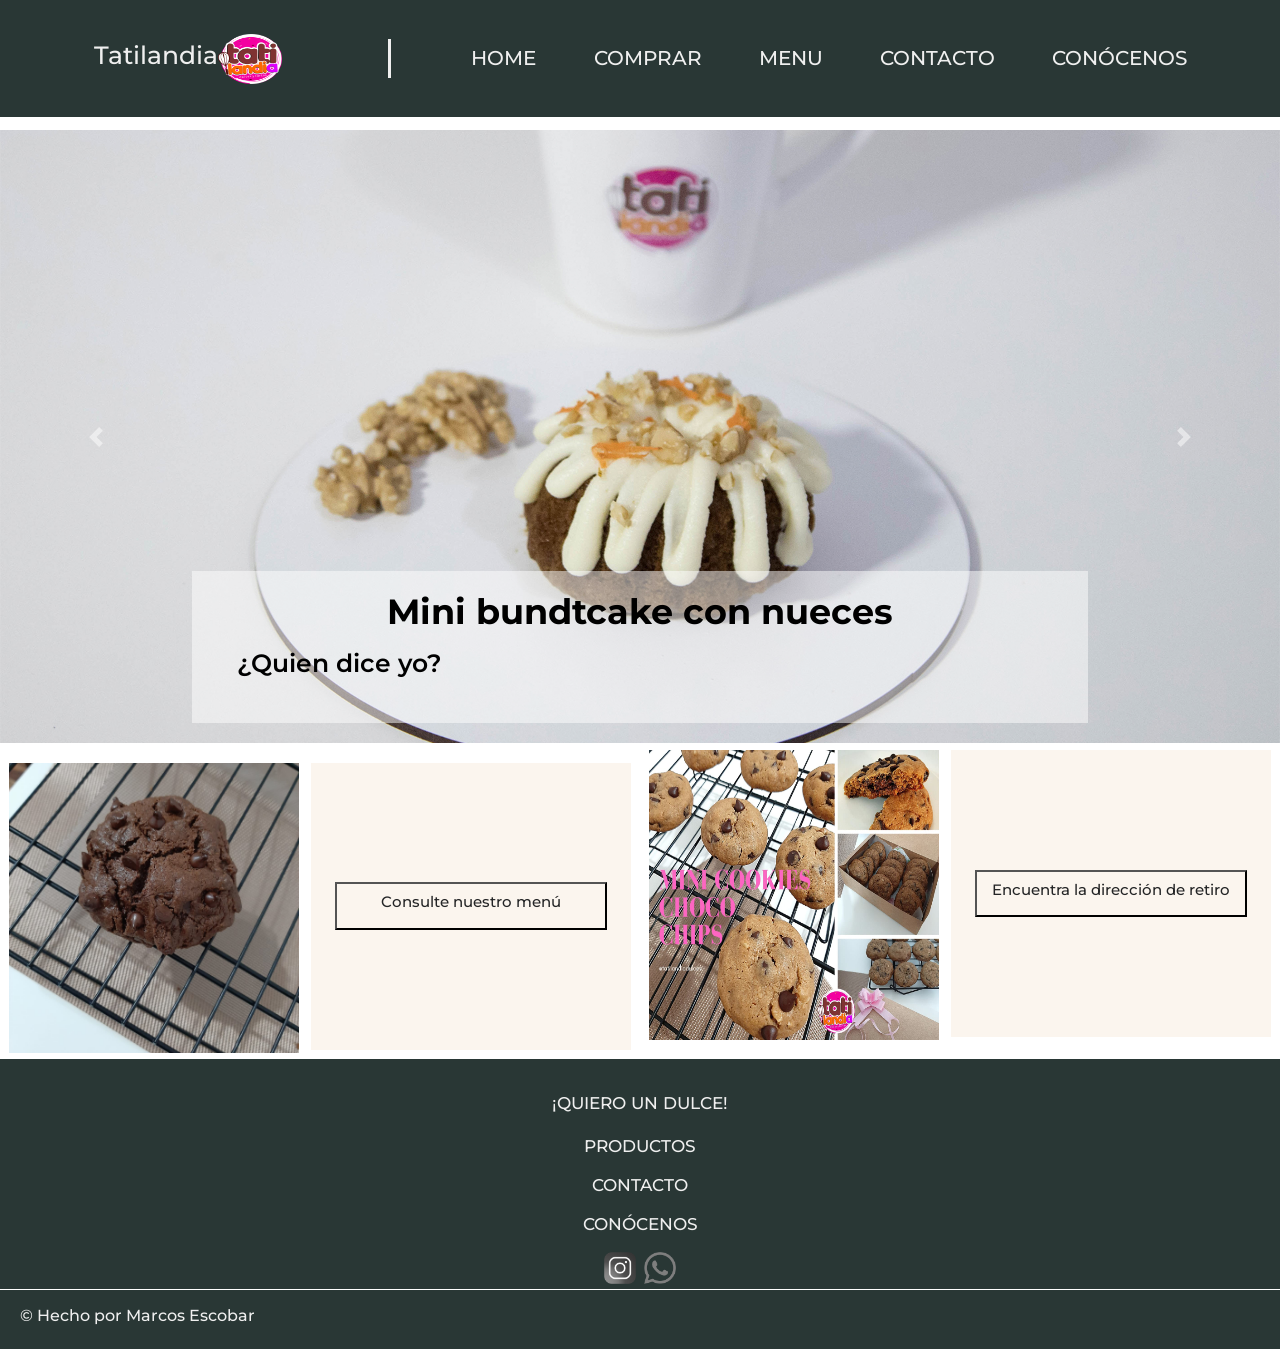
<file: index.html>
<!DOCTYPE html>
<html lang="en">
<head>
    <meta charset="UTF-8">
    <meta http-equiv="X-UA-Compatible" content="IE=edge">
    <meta name="viewport" content="width=device-width, initial-scale=1.0">
    <link rel="stylesheet" href="css/style.css">
    <title>Tatilandia</title>
    <!DOCTYPE html>
    <html lang="en">
    <head>
        <meta charset="UTF-8">
        <meta name="description" content="Nos encargamos de complacer paladares con postres exquisitos">
        <meta name="keywords" content="dulces, postres, tortas, brownies, reposteria, galletas">
        <meta http-equiv="X-UA-Compatible" content="IE=edge">
        <meta name="viewport" content="width=device-width, initial-scale=1.0">
        <title>Tatilandia</title>
        <link rel="stylesheet" href="https://cdn.jsdelivr.net/npm/bootstrap@4.6.0/dist/css/bootstrap.min.css" integrity="sha384-B0vP5xmATw1+K9KRQjQERJvTumQW0nPEzvF6L/Z6nronJ3oUOFUFpCjEUQouq2+l" crossorigin="anonymous">
        <link rel="stylesheet" href="css/style.css">
        <link rel="preconnect" href="https://fonts.googleapis.com">
        <link rel="preconnect" href="https://fonts.gstatic.com" crossorigin>
        <link href="https://fonts.googleapis.com/css2?family=Montserrat:wght@100;200;300;400;500;600;700;800&display=swap" rel="stylesheet">
    </head>
    <body>
        <div class="gridContainer">
    
                <header class="head">
                    <ul class="head__lista">
                        <li><a href="#"><h2>Home</h2></a></li>
                        <li><a href="views/Comprar.html"><h2>Comprar</h2></a></li>
                        <li><a href="views/Menu.html"><h2>Menu</h2></a></li>
                        <li><a href="views/Contacto.html"><h2>Contacto</h2></a></li>
                        <li><a href="views/Conocenos.html"><h2>Conócenos</h2></a></li>
                    </ul>
                    <div class="head__titulo">
                        <a href=""><h1>Tatilandia</h1></a>
                        <img src="assets/img/2 - Logo Tatilandia PNG.png" alt="Logo Tatilandia">
                    </div>            
                </header>
            
                <div class="secTop">     
                    <div id="carouselExampleControls" class="carousel slide" data-ride="carousel">
                        <div class="carousel-inner">
    
                          <div class="carousel-item active">
                            <img class="d-block w-100 carrousel-img" src="assets/img/Mini bundtcake nuez horizontal.jpg" alt="Carrot cake">
                            <div class="carousel-caption d-none d-md-block">
                                <h5>Mini bundtcake con nueces</h5>
                                <p>¿Quien dice yo?</p>
                            </div>
                          </div>
    
                          <div class="carousel-item">
                            <img class="d-block w-100" src="assets/img/Brownie con oreo horizontal.jpg" alt="Galleta chocolate">
                            <div class="carousel-caption d-none d-md-block">
                                <h5>Nuevo Brownie con Oreo</h5>
                            </div>
                          </div>
                          
                          <div class="carousel-item">
                            <img class="d-block w-100" src="assets/img/galleta almendra horizontal.jpg" alt="Minis">
                            <div class="carousel-caption d-none d-md-block">
                                <h5>Galleta con pasas y almendras</h5>
                                <p>Esta delicia a un click de distancia</p>
                            </div>
                          </div>
    
                        </div>
                        <a class="carousel-control-prev" href="#carouselExampleControls" role="button" data-slide="prev">
                          <span class="carousel-control-prev-icon" aria-hidden="true"></span>
                          <span class="sr-only">Previous</span>
                        </a>
                        <a class="carousel-control-next" href="#carouselExampleControls" role="button" data-slide="next">
                          <span class="carousel-control-next-icon" aria-hidden="true"></span>
                          <span class="sr-only">Next</span>
                        </a>
                    </div>
                </div>
                <div class="sCenter sCenter--top sCenter--margin-top">
                    <img src="assets/img/Cookie chocolate sola.jpeg" class="sCenter__imagen" alt="">
                    <a href="Views/Productos.html" class="sCenter__enlace">
                        <button class="sCenter__button">
                            <h3 class="sCenter__h3">Consulte nuestro menú</h3>
                        </button>
                    </a>
                </div>
                <div class="sCenter sCenter--bot sCenter--margin-bot">
                    <img src="assets/img/Mini cookies choco chips.jpeg" class="sCenter__imagen" alt="">
                    <a href="Views/Contacto.html" class="sCenter__enlace">
                        <button class="sCenter__button">
                            <h3 class="sCenter__h3">Encuentra la dirección de retiro</h3>
                        </button>
                    </a>   
                </div>  
            
                <div class="fooTop">
                    <ul class="fooTop__lista">
                        <l1><a href="Views/Comprar.html"><h2>¡Quiero un dulce!</h2></a></l1>
                        <l1><a href="Views/Productos.html"><h2>Productos</h2></a></l1>
                        <li><a href="Views/Contacto.html"><h2>Contacto</h2></a></li>
                        <li><a href="Views/Conocenos.html"><h2>Conócenos</h2></a></li>
                    </ul>
                    <div class="fooTop__topImg">
                        <a href="https://www.instagram.com/tatilandiadulces/" target="blank"><img src="assets/img/Logo instagram.png" alt=""></a>
                        <a href=""><img src="assets/img/whatsapp-2.png" alt=""></a>
                    </div>
                </div>
                <div class="fooBot">
                    <h4 class="fooBot__derechos">© Hecho por Marcos Escobar</h4>
                </div>
        </div>
        <!----------------------------------------- Bootstrap ------------------------------------------->
        <script src="https://code.jquery.com/jquery-3.5.1.slim.min.js" integrity="sha384-DfXdz2htPH0lsSSs5nCTpuj/zy4C+OGpamoFVy38MVBnE+IbbVYUew+OrCXaRkfj" crossorigin="anonymous"></script>
        <script src="https://cdn.jsdelivr.net/npm/bootstrap@4.6.0/dist/js/bootstrap.bundle.min.js" integrity="sha384-Piv4xVNRyMGpqkS2by6br4gNJ7DXjqk09RmUpJ8jgGtD7zP9yug3goQfGII0yAns" crossorigin="anonymous"></script>
    </body>
    </html>
</file>
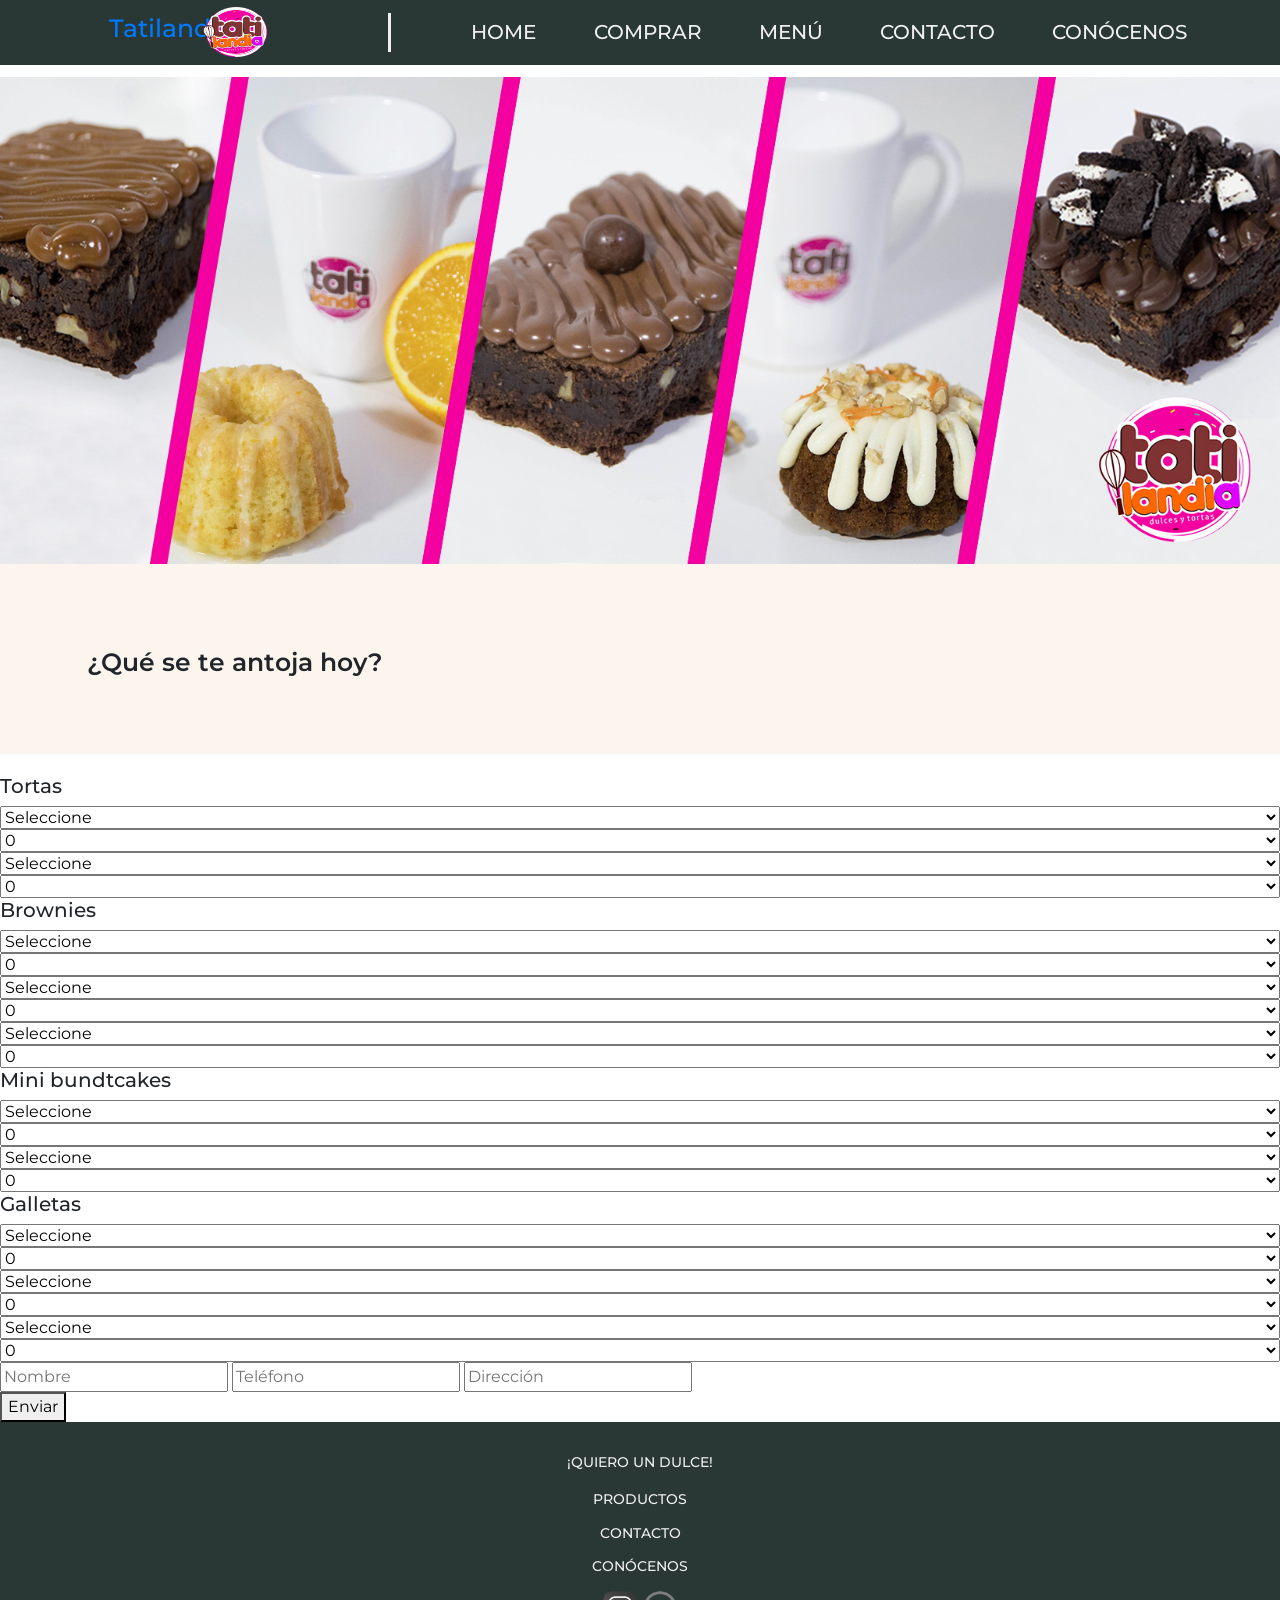
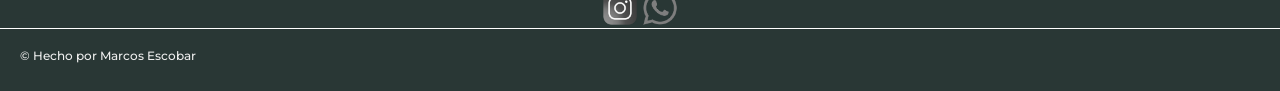
<file: views/Comprar.html>
<!DOCTYPE html>
<html lang="en">
    <head>
        <meta charset="UTF-8">
        <meta name="descrption" content="Aqui podrás comprar cualquier dulce de Tatilandia">
        <meta name="keywords" content="dulces, postres, comprar, brownies, tortas, barato, economico">
        <meta http-equiv="X-UA-Compatible" content="IE=edge">
        <meta name="viewport" content="width=device-width, initial-scale=1.0">
        <link rel="stylesheet" href="https://cdn.jsdelivr.net/npm/bootstrap@4.6.0/dist/css/bootstrap.min.css" integrity="sha384-B0vP5xmATw1+K9KRQjQERJvTumQW0nPEzvF6L/Z6nronJ3oUOFUFpCjEUQouq2+l" crossorigin="anonymous">
        <link rel="stylesheet" href="../css/style.css">
        <!-- Fuente Monserrat -->
        <link rel="preconnect" href="https://fonts.googleapis.com">
        <link rel="preconnect" href="https://fonts.gstatic.com" crossorigin>
        <link href="https://fonts.googleapis.com/css2?family=Montserrat:wght@100;200;300;400;500;600;700;800&display=swap" rel="stylesheet">
        <!-- Fuente Monserrat -->
        <title>Comprar</title>
    </head>
    <body>
        <div class="gridCom">
            <header class="head">
                <ul class="head__lista">
                    <li><a href="../index.html"><h2>Home</h2></a></li>
                    <li><a href="#"><h2>Comprar</h2></a></li>
                    <li><a href="Menu.html"><h2>Menú</h2></a></li>
                    <li><a href="Contacto.html"><h2>Contacto</h2></a></li>
                    <li><a href="Conocenos.html"><h2>Conócenos</h2></a></li>
                </ul>
                <div class="head__titulo">
                    <h1><a href="../index.html">Tatilandia</a></h1>
                    <img src="../assets/img/2 - Logo Tatilandia PNG.png" class="logo" alt="Logo Tatilandia">
                </div>             
            </header>
            <div class="img">
                <img src="../assets/img/Banner.jpg" alt="">
                <div>
                    <h5>¿Qué se te antoja hoy?</h5>
                </div>
            </div>
            <!------------------- Tortas -------------------------->
            <fieldset class="form1">
                <h4 class="fontsize-2">Tortas</h4>
                <div class="forms">
                    <div class="d-flex flex-column movimiento">
                        <select name="producto" id="producto">
                            <option value="Seleccione" selected disabled>Seleccione</option>
                            <option value="Carrot cake">Carrot Cake</option>
                            <option value="Torta de chocolate">Chocolate</option>
                        </select>
                        <select name="Cantidad" id="Cantidad">
                            <option value="0">0</option>
                            <option value="1">1</option>
                            <option value="2">2</option>
                            <option value="3">3</option>
                            <option value="4">4</option>
                            <option value="5">5</option>
                        </select>
                    </div>
                    <div class="d-flex flex-column movimiento">
                        <select name="producto" id="producto">
                            <option value="Seleccione" selected disabled>Seleccione</option>
                            <option value="Carrot cake">Carrot Cake</option>
                            <option value="Torta de chocolate">Chocolate</option>
                        </select>
                        <select name="Cantidad" id="Cantidad">
                            <option value="0">0</option>
                            <option value="1">1</option>
                            <option value="2">2</option>
                            <option value="3">3</option>
                            <option value="4">4</option>
                            <option value="5">5</option>
                        </select>
                    </div>
                </div>
            </fieldset>
            <!--------------------- Brownies ----------------------->
            <fieldset class="form2">
                <h4 class="fontsize-2">Brownies</h4>
                <div class="forms"> 
                    <div class="d-flex flex-column movimiento">
                        <select name="producto" id="producto">
                            <option value="" selected disabled>Seleccione</option>
                            <option value="Brownie con nutella">Nutella</option>
                            <option value="Brownie con oreo">Oreo</option>
                            <option value="Brownie con Dulce">Dulce de leche</option>
                        </select>
                        <select name="Cantidad" id="Cantidad">
                            <option value="0">0</option>
                            <option value="1">1</option>
                            <option value="2">2</option>
                            <option value="3">3</option>
                            <option value="4">4</option>
                            <option value="5">5</option>
                        </select>
                    </div>
                    <div class="d-flex flex-column movimiento">
                        <select name="producto" id="producto">
                            <option value="" selected disabled>Seleccione</option>
                            <option value="Brownie con nutella">Nutella</option>
                            <option value="Brownie con oreo">Oreo</option>
                            <option value="Brownie con Dulce">Dulce de leche</option>
                        </select>
                        <select name="Cantidad" id="Cantidad">
                            <option value="0">0</option>
                            <option value="1">1</option>
                            <option value="2">2</option>
                            <option value="3">3</option>
                            <option value="4">4</option>
                            <option value="5">5</option>
                        </select>
                    </div>
                    <div class="d-flex flex-column movimiento">
                        <select name="producto" id="producto">
                            <option value="" selected disabled>Seleccione</option>
                            <option value="Brownie con nutella">Nutella</option>
                            <option value="Brownie con oreo">Oreo</option>
                            <option value="Brownie con Dulce">Dulce de leche</option>
                        </select>
                        <select name="Cantidad" id="Cantidad">
                            <option value="0">0</option>
                            <option value="1">1</option>
                            <option value="2">2</option>
                            <option value="3">3</option>
                            <option value="4">4</option>
                            <option value="5">5</option>
                        </select>
                    </div>
                </div>
            </fieldset>
            <!----------------- Mini bundtcakes ------------------->
            <fieldset class="form3">
                <h4 class="fontsize-2">Mini bundtcakes</h4>
                <div class="forms">
                    <div class="d-flex flex-column movimiento">
                        <select name="producto" id="producto">
                            <option value="" selected disabled>Seleccione</option>
                            <option value="Mini de nueces">Nueces</option>
                            <option value="Mini con naranja">Naranja</option>
                        </select>
                        <select name="Cantidad" id="Cantidad">
                            <option value="0">0</option>
                            <option value="1">1</option>
                            <option value="2">2</option>
                            <option value="3">3</option>
                            <option value="4">4</option>
                            <option value="5">5</option>
                        </select>
                    </div>
                    <div class="d-flex flex-column movimiento">
                        <select name="producto" id="producto">
                            <option value="" selected disabled>Seleccione</option>
                            <option value="Mini de nueces">Nueces</option>
                            <option value="Mini con naranja">Naranja</option>
                        </select>
                        <select name="Cantidad" id="Cantidad">
                            <option value="0">0</option>
                            <option value="1">1</option>
                            <option value="2">2</option>
                            <option value="3">3</option>
                            <option value="4">4</option>
                            <option value="5">5</option>
                        </select>
                    </div>
                </div>
            </fieldset>
            <!--------------- Galletas ---------------------->
            <fieldset class="form4">
                <h4 class="fontsize-2">Galletas</h4>
                <div class="forms">
                    <div class="d-flex flex-column movimiento">
                        <select name="producto" id="producto">
                            <option value="Seleccione" selected disabled>Seleccione</option>
                            <option value="Galleta de chocolate">Chocolate</option>
                            <option value="Galleta de frutos secos">Frutos secos</option>
                            <option value="Galleta de chips y nueces">Chips y nueces</option>
                        </select>
                        <select name="Cantidad" id="Cantidad">
                            <option value="0">0</option>
                            <option value="1">1</option>
                            <option value="2">2</option>
                            <option value="3">3</option>
                            <option value="4">4</option>
                            <option value="5">5</option>
                        </select>
                    </div>
                    <div class="d-flex flex-column movimiento">
                        <select name="producto" id="producto">
                            <option value="Seleccione" selected disabled>Seleccione</option>
                            <option value="Galleta de chocolate">Chocolate</option>
                            <option value="Galleta de frutos secos">Frutos secos</option>
                            <option value="Galleta de chips y nueces">Chips y nueces</option>
                        </select>
                        <select name="Cantidad" id="Cantidad">
                            <option value="0">0</option>
                            <option value="1">1</option>
                            <option value="2">2</option>
                            <option value="3">3</option>
                            <option value="4">4</option>
                            <option value="5">5</option>
                        </select>
                    </div>
                    <div class="d-flex flex-column movimiento">
                        <select name="producto" id="producto">
                            <option value="Seleccione" selected disabled>Seleccione</option>
                            <option value="Galleta de chocolate">Chocolate</option>
                            <option value="Galleta de frutos secos">Frutos secos</option>
                            <option value="Galleta de chips y nueces">Chips y nueces</option>
                        </select>
                        <select name="Cantidad" id="Cantidad">
                            <option value="0">0</option>
                            <option value="1">1</option>
                            <option value="2">2</option>
                            <option value="3">3</option>
                            <option value="4">4</option>
                            <option value="5">5</option>
                        </select>
                    </div>
                </div>
            </fieldset>
            <fieldset class="form5">           
                    <input type="text" placeholder="Nombre">
                    <input type="text" placeholder="Teléfono">
                    <input type="text" placeholder="Dirección">                              
            </fieldset>
            <fieldset class="form6">
                <button>Enviar</button>
            </fieldset>
   
            <div class="fooTopM">
                <ul class="fooTopM__lista">
                    <l1><a href="Views/Comprar.html"><h2>¡Quiero un dulce!</h2></a></l1>
                    <l1><a href="Views/Productos.html"><h2>Productos</h2></a></l1>
                    <li><a href="Views/Contacto.html"><h2>Contacto</h2></a></li>
                    <li><a href="Views/Conocenos.html"><h2>Conócenos</h2></a></li>
                </ul>
                <div class="fooTopM__topImgM">
                    <a href="https://www.instagram.com/tatilandiadulces/" target="blank"><img src="../assets/img/Logo instagram.png" alt=""></a>
                    <a href=""><img src="../assets/img/whatsapp-2.png" alt=""></a>
                </div>
            </div>
            <div class="fooBotM">
                <h4>© Hecho por Marcos Escobar</h4>
            </div>
        </div>
        <script src="https://code.jquery.com/jquery-3.5.1.slim.min.js" integrity="sha384-DfXdz2htPH0lsSSs5nCTpuj/zy4C+OGpamoFVy38MVBnE+IbbVYUew+OrCXaRkfj" crossorigin="anonymous"></script>
        <script src="https://cdn.jsdelivr.net/npm/bootstrap@4.6.0/dist/js/bootstrap.bundle.min.js" integrity="sha384-Piv4xVNRyMGpqkS2by6br4gNJ7DXjqk09RmUpJ8jgGtD7zP9yug3goQfGII0yAns" crossorigin="anonymous"></script>
    </body>
</html>
</file>
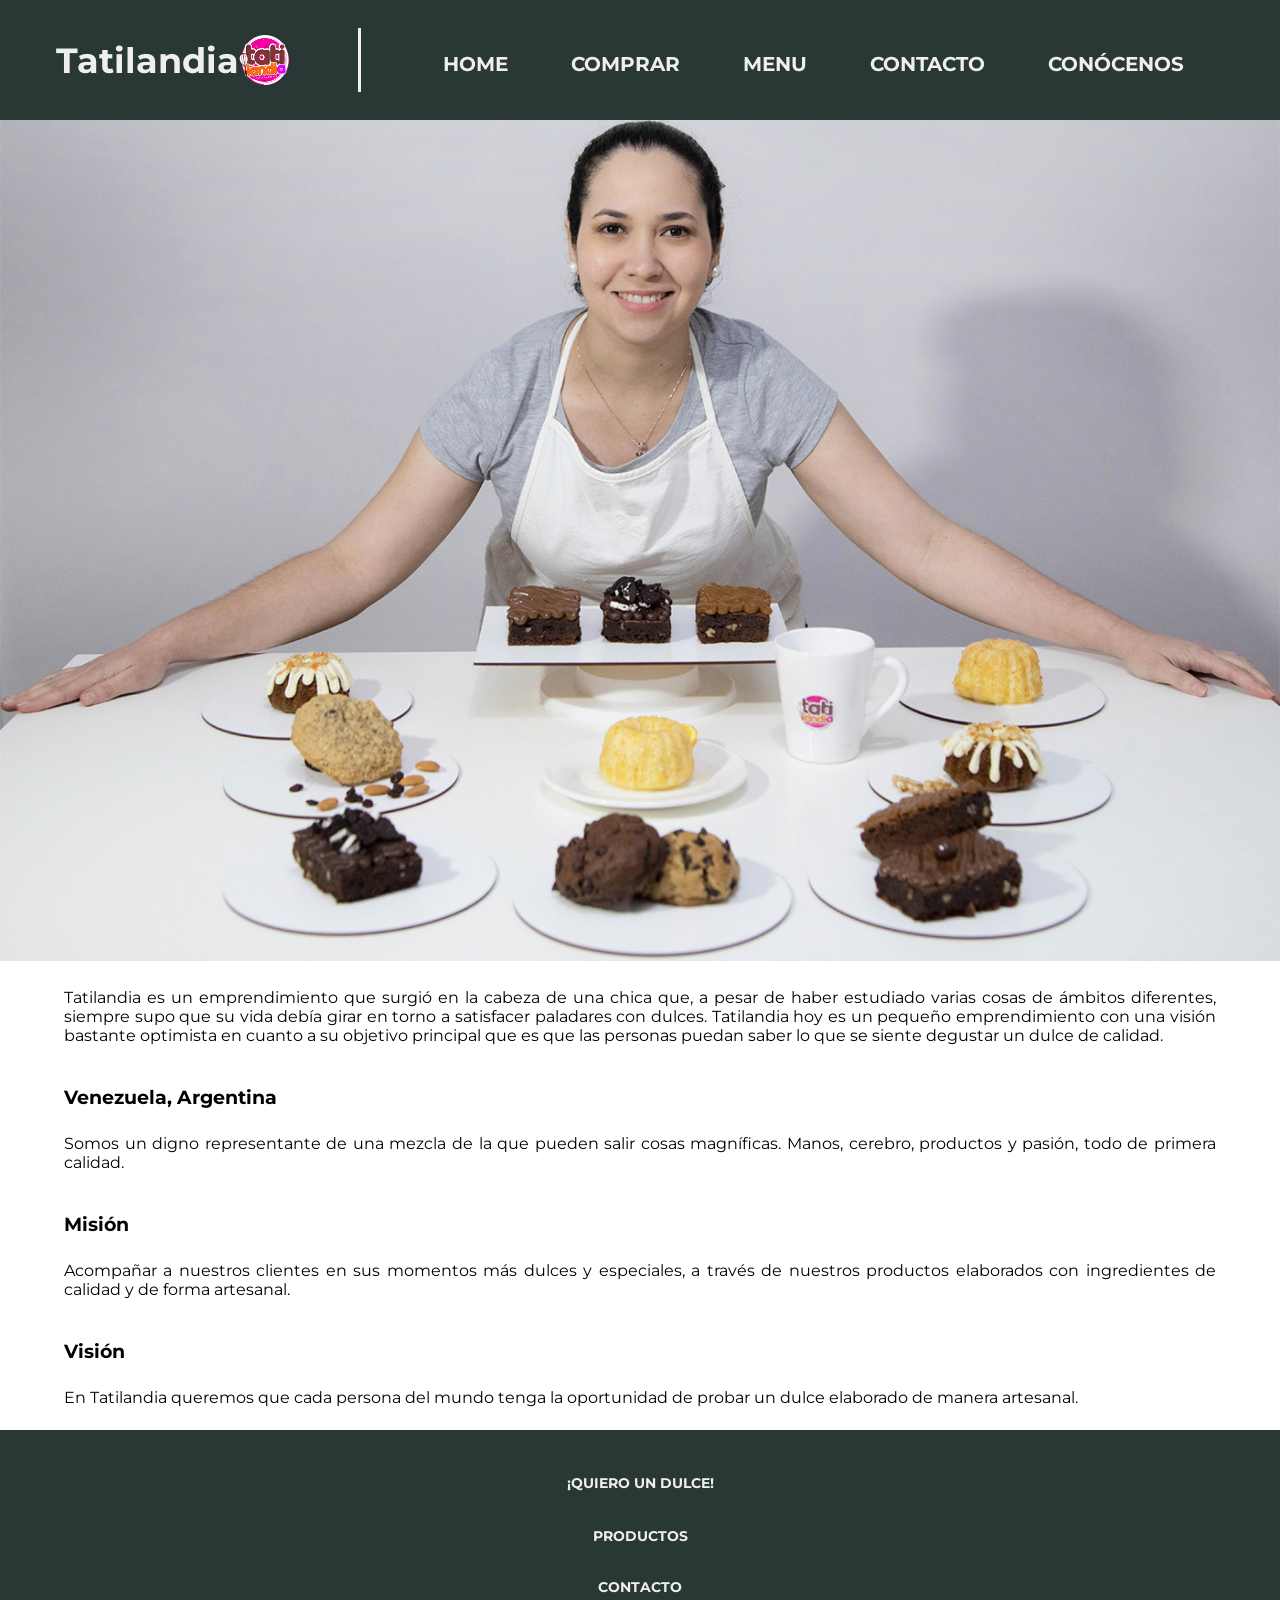
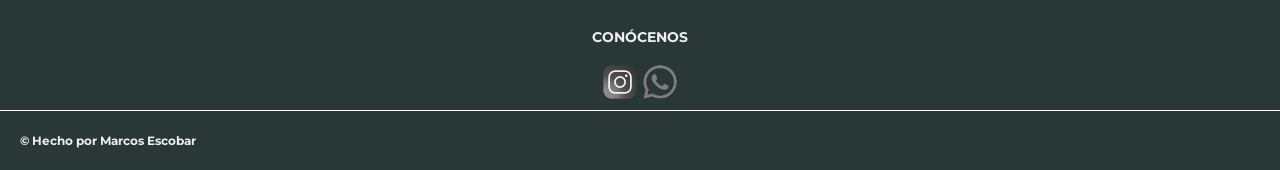
<file: views/Conocenos.html>
<!DOCTYPE html>
<html lang="en">
    <head>
        <meta charset="UTF-8">
        <meta name="description" content="Somos un empredimiento familiar y artesanal">
        <meta name="keywords" content="conocenos, mision, vision, historia">
        <meta http-equiv="X-UA-Compatible" content="IE=edge">
        <meta name="viewport" content="width=device-width, initial-scale=1.0">
        <link rel="stylesheet" href="../css/style.css">
        <!-- Fuente Monserrat -->
        <link rel="preconnect" href="https://fonts.googleapis.com">
        <link rel="preconnect" href="https://fonts.gstatic.com" crossorigin>
        <link href="https://fonts.googleapis.com/css2?family=Montserrat:wght@100;200;300;400;500;600;700;800&display=swap" rel="stylesheet">
        <!-- Fuente Monserrat -->
        <title>Conocenos</title>
    </head>
    <body>
        <div class="gridContainerC">
            <header class="headC">
                <ul class="headC__lista">
                    <li><a href="../index.html"><h2>Home</h2></a></li>
                    <li><a href="Comprar.html"><h2>Comprar</h2></a></li>
                    <li><a href="Menu.html"><h2>Menu</h2></a></li>
                    <li><a href="Contacto.html"><h2>Contacto</h2></a></li>
                    <li><a href="Conocenos.html"><h2>Conócenos</h2></a></li>
                </ul>
                <div class="headC_titulo">
                    <a href="../index.html"><h1>Tatilandia</h1></a>
                    <img src="../assets/img/2 - Logo Tatilandia PNG.png" alt="Logo Tatilandia">
                </div>            
            </header> 
            <div class="sect1">
                <img src="../assets/img/Quienes somos.jpg" alt="">
            </div>
            <div class="sec2">
                <p>Tatilandia es un emprendimiento que surgió en la cabeza de una chica que, a pesar de haber estudiado varias cosas de ámbitos diferentes, siempre supo que su vida debía girar en torno a satisfacer paladares con dulces. Tatilandia hoy es un pequeño emprendimiento con una visión bastante optimista en cuanto a su objetivo principal que es que las personas puedan saber lo que se siente degustar un dulce de calidad.</p>
            </div>
            <div class="sec3">
                <h3>Venezuela, Argentina</h3>
                <p>Somos un digno representante de una mezcla de la que pueden salir cosas magníficas. Manos, cerebro, productos y pasión, todo de primera calidad.</p>
            </div>
            <div class="sec4">
                <h3>Misión</h3>
                <p>Acompañar a nuestros clientes en sus momentos más dulces y especiales, a través de nuestros productos elaborados con ingredientes de calidad y de forma artesanal.</p>
            </div>
            <div class="sec5">
                <h3>Visión</h3>
                <p>En Tatilandia queremos que cada persona del mundo tenga la oportunidad de probar un dulce elaborado de manera artesanal.</p>
            </div>
            <div class="fooTopC">
                <ul>
                    <l1><a href="Views/Comprar.html"><h2>¡Quiero un dulce!</h2></a></l1>
                    <l1><a href="Views/Productos.html"><h2>Productos</h2></a></l1>
                    <li><a href="Views/Contacto.html"><h2>Contacto</h2></a></li>
                    <li><a href="Views/Conocenos.html"><h2>Conócenos</h2></a></li>
                </ul>
                <div class="topImgC">
                    <a href="https://www.instagram.com/tatilandiadulces/" target="blank"><img src="../assets/img/Logo instagram.png" alt=""></a>
                    <a href=""><img src="../assets/img/whatsapp-2.png" alt=""></a>
                </div>
            </div>
            <div class="fooBotC">
                <h4>© Hecho por Marcos Escobar</h4>
            </div>
        </div>
    </body>
</html>
</file>
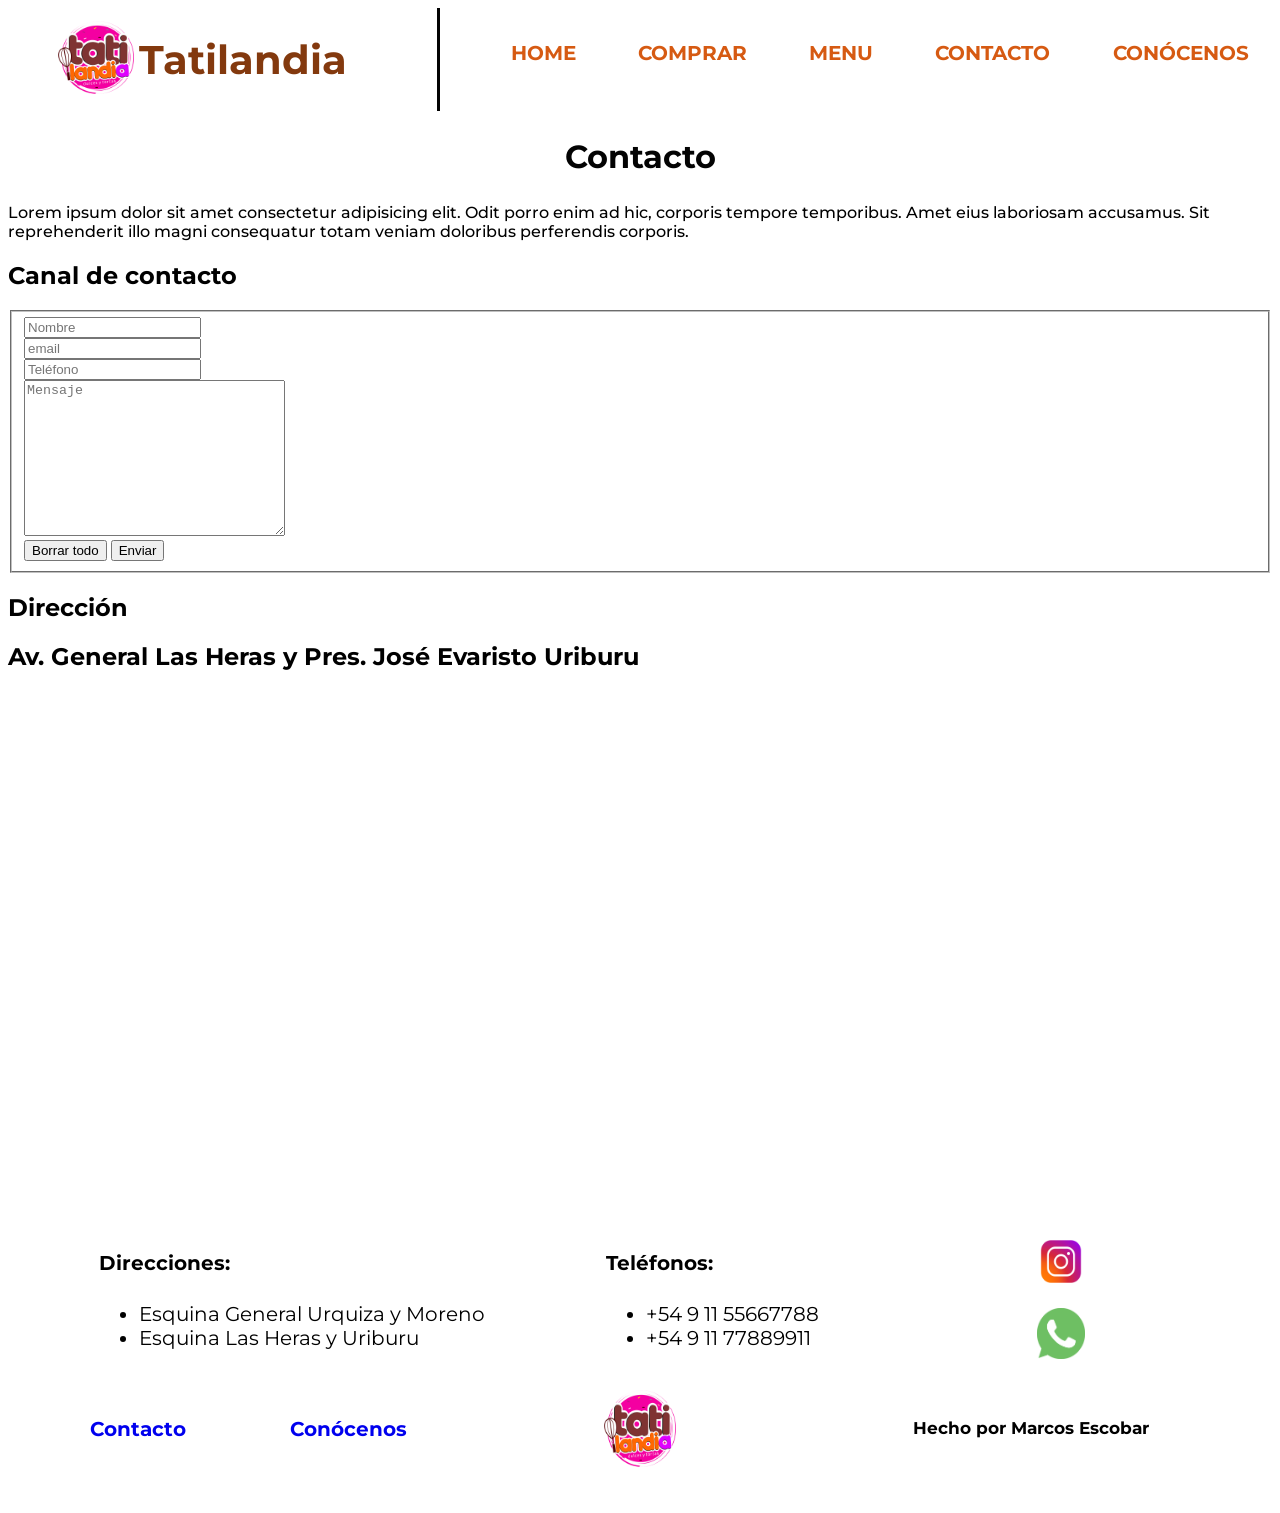
<file: views/Contacto.html>
<!DOCTYPE html>
<html lang="en">
    <head>
        <meta charset="UTF-8">
        <meta name="description" content="Comunícate con nosotros">
        <meta name="keywords" content="contacto, direccion, canal de contacto, ubicacion">
        <meta http-equiv="X-UA-Compatible" content="IE=edge">
        <meta name="viewport" content="width=device-width, initial-scale=1.0">
        <link rel="stylesheet" href="../css/estilo.css">
        <!-- Fuente Monserrat -->
        <link rel="preconnect" href="https://fonts.googleapis.com">
        <link rel="preconnect" href="https://fonts.gstatic.com" crossorigin>
        <link href="https://fonts.googleapis.com/css2?family=Montserrat:wght@100;200;300;400;500;600;700;800&display=swap" rel="stylesheet">
        <!-- Fuente Monserrat -->
        <title>Document</title>
    </head>
    <body>
        <header class="cabecera">
            <img src="../assets/img/2 - Logo Tatilandia PNG.png" alt="Logo Tatilandia">
            <a href="../index.html" class="titulo">
                <h1>Tatilandia</h1>
            </a>
            <nav>  
                <ul class="listaMenu">
                    <li><a href="../index.html" class="subrayado"><h2>Home</h2></a></li>
                    <li><a href="Comprar.html" class="subrayado"><h2>Comprar</h2></a></li>
                    <li><a href="Menu.html" class="subrayado"><h2>Menu</h2></a></li>
                    <li><a href="#" class="subrayado"><h2>Contacto</h2></a></li>
                    <li><a href="Conocenos.html" class="subrayado"><h2>Conócenos</h2></a></li>   
                </ul>                               
        </nav>
        </header>
        <section>
                <article>
                    <h2 class="antojo">Contacto</h2>
                    <p class="parrafos">Lorem ipsum dolor sit amet consectetur adipisicing elit. Odit porro enim ad hic, corporis tempore temporibus. Amet eius laboriosam accusamus. Sit reprehenderit illo magni consequatur totam veniam doloribus perferendis corporis.</p>
                </article>
                <article>
                    <h2>Canal de contacto</h2>
                    <fieldset>
                        <form>         
                            <input type="text" placeholder="Nombre"><br>
                            <input type="text" placeholder="email"> <br>
                            <input type="text" placeholder="Teléfono"><br>
                            <textarea name="" id="" cols="30" rows="10" placeholder="Mensaje"></textarea><br>
                            <input type="reset" value="Borrar todo"> 
                            <input type="submit" value="Enviar">      
                        </form>
                    </fieldset>
                </article>
                <article>
                    <h2>Dirección</h2>
                    <h2>Av. General Las Heras y Pres. José Evaristo Uriburu</h2>
                    <iframe src="https://www.google.com/maps/embed?pb=!1m18!1m12!1m3!1d3284.587477092553!2d-58.397105185052794!3d-34.58930326424202!2m3!1f0!2f0!3f0!3m2!1i1024!2i768!4f13.1!3m3!1m2!1s0x95bcca987a3b113f%3A0x2fde23bf670cee2c!2sAv.%20Gral.%20Las%20Heras%20%26%20Pres.%20Jos%C3%A9%20Evaristo%20Uriburu%2C%20C1126%20CABA!5e0!3m2!1ses!2sar!4v1624287765243!5m2!1ses!2sar" width="600" height="450" style="border:0;" allowfullscreen="" loading="lazy"></iframe>
                </article>
        </section> 
        <footer class="flexFoo">
            <!-- Parte de arriba -->
            <div class="fooTop">
                <div class="topleft">
                    <h4>Direcciones:</h4>
                    <ul>
                        <li>Esquina General Urquiza y Moreno</li>
                        <li>Esquina Las Heras y Uriburu</li>
                    </ul>
                </div>
                <div class="topCenter">
                    <h4>Teléfonos:</h4>
                    <ul>
                        <li>+54 9 11 55667788</li>
                        <li>+54 9 11 77889911</li>
                    </ul>
                </div>
                <div class="topRight">
                    <img src="../assets/img/Logo instagram.png" alt="Instagram">
                    <img src="../assets/img/logo whatsapp.png" alt="Whatsapp">
                </div>
            </div>
            <!-- Parte de abajo -->
            <div  class="fooBottom">
                <div class="bottomLeft">
                    <h4><a href="#">Contacto</a></h4>
                    <h4><a href="Conocenos.html">Conócenos</a></h4>
                </div>
                <div class="bottomCenter">
                    <img src="../assets/img/2 - Logo Tatilandia PNG.png" alt="Tatilandia">
                </div>
                <div class="bottomRight"> 
                    <h5>Hecho por Marcos Escobar</h5>
                </div>
            </div>
        </footer>   
    </body>
</html>
</file>
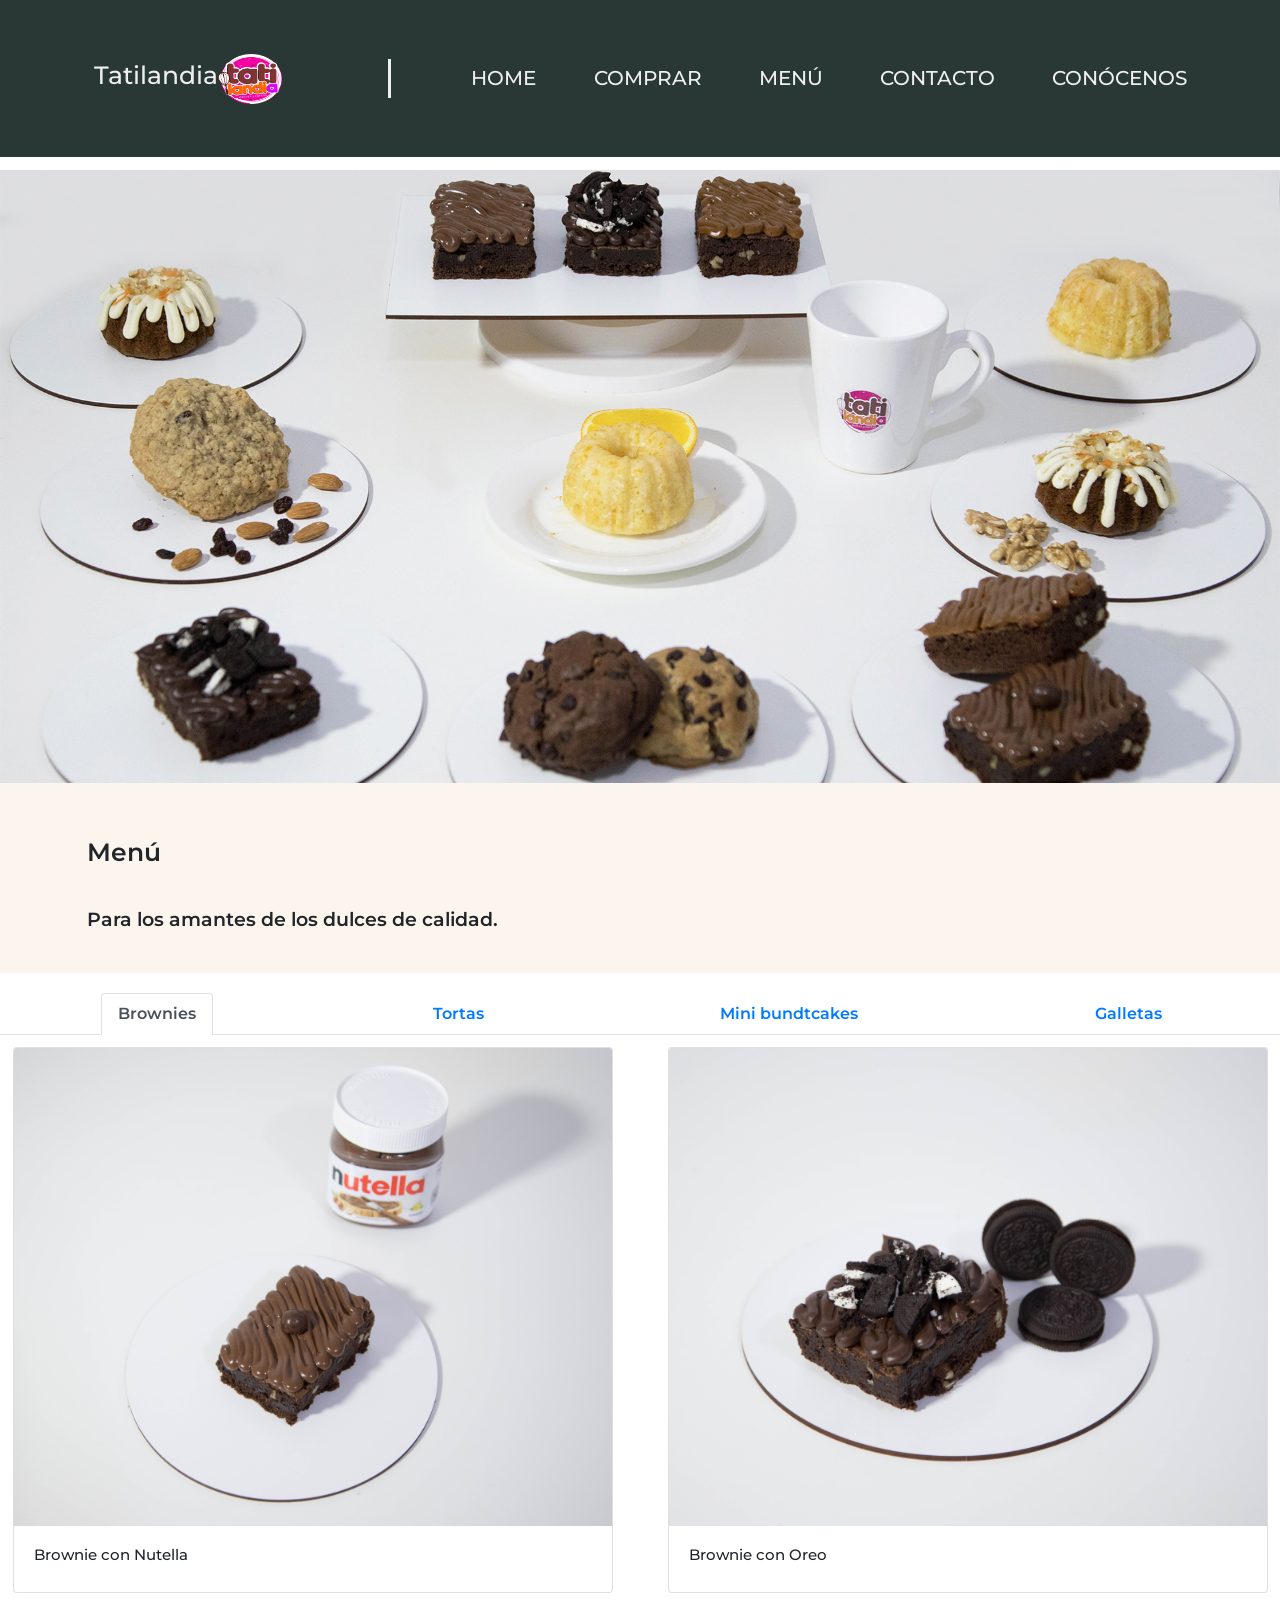
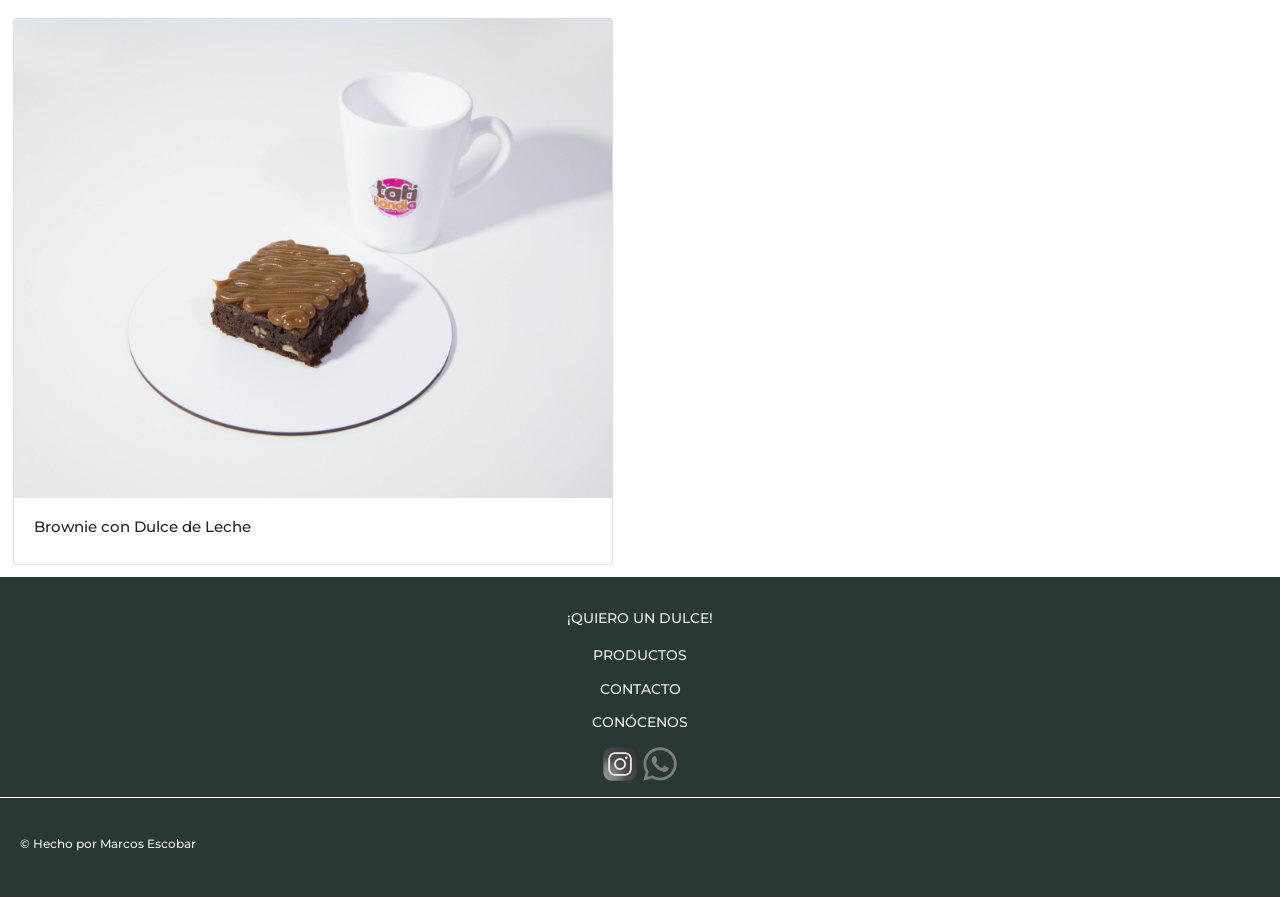
<file: views/Menu.html>
<!DOCTYPE html>
<html lang="en">
    <head>
        <meta charset="UTF-8">
        <meta name="descrption" content="Encuentra dulces de primera calidad">
        <meta name="keywords" content="menu, postres, nutella, carta, oreo">
        <meta http-equiv="X-UA-Compatible" content="IE=edge">
        <meta name="viewport" content="width=device-width, initial-scale=1.0">
        <link rel="stylesheet" href="https://cdn.jsdelivr.net/npm/bootstrap@4.6.0/dist/css/bootstrap.min.css" integrity="sha384-B0vP5xmATw1+K9KRQjQERJvTumQW0nPEzvF6L/Z6nronJ3oUOFUFpCjEUQouq2+l" crossorigin="anonymous">
        
        <!-- Fuente Monserrat -->
        <link rel="preconnect" href="https://fonts.googleapis.com">
        <link rel="preconnect" href="https://fonts.gstatic.com" crossorigin>
        <link href="https://fonts.googleapis.com/css2?family=Montserrat:wght@100;200;300;400;500;600;700;800&display=swap" rel="stylesheet">
        <!-- Fuente Monserrat -->
        <link rel="stylesheet" href="../css/style.css">
        <title>Menu</title>
    </head>
    <body>
        <div class="gridMenu">
            <header class="head">
                <ul class="head__lista">
                    <li><a href="../index.html"><h2>Home</h2></a></li>
                    <li><a href="Comprar.html"><h2>Comprar</h2></a></li>
                    <li><a href="#"><h2>Menú</h2></a></li>
                    <li><a href="Contacto.html"><h2>Contacto</h2></a></li>
                    <li><a href="Conocenos.html"><h2>Conócenos</h2></a></li>
                </ul>
                <div class="head__titulo">
                    <a href="../index.html"><h1>Tatilandia</h1></a>
                    <img src="../assets/img/2 - Logo Tatilandia PNG.png" alt="Logo Tatilandia">
                </div>               
            </header>
            <div class="img">
                <img src="../assets/img/foto menu.jpg" alt="">
                <div>
                    <h5>Menú</h5>
                    <p>Para los amantes de los dulces de calidad.</p>
                </div>
            </div>
            <div class="menu">
                <ul class="nav nav-tabs menu__lista" id="pills-tab" role="tablist">

                    <li class="nav-item">
                      <a class="nav-link active" id="pills-home-tab" data-toggle="pill" href="#pills-home" role="tab" aria-controls="pills-home" aria-selected="true">Brownies</a>
                    </li>

                    <li  class="nav-item">
                      <a class="nav-link" id="pills-profile-tab" data-toggle="pill" href="#pills-profile" role="tab" aria-controls="pills-profile" aria-selected="false">Tortas</a>
                    </li>

                    <li class="nav-item menu__item">
                      <a class="nav-link" id="pills-contact-tab" data-toggle="pill" href="#pills-contact" role="tab" aria-controls="pills-contact" aria-selected="false">Mini bundtcakes</a>
                    </li>

                    <li class="nav-item menu__item">
                        <a class="nav-link" id="pills-contact-tab" data-toggle="pill" href="#pills-galletas" role="tab" aria-controls="pills-galletas" aria-selected="false">Galletas</a>
                      </li>

                  </ul>

                  <div class="tab-content" id="pills-tabContent">

                    <div class="tab-pane fade show active" id="pills-home" role="tabpanel" aria-labelledby="pills-home-tab">
                        <div class="row">
                            <div class="col-lg-6">
                                <div class="card mCard">
                                    <img class="card-img-top" src="../assets/img/brownies/nutella.jpg" alt="Card image cap">
                                    <div class="card-body">
                                        <h5>Brownie con Nutella</h5>
                                    </div>
                                </div>
                            </div>
                            <div class="col-lg-6">
                                <div class="card mCard">
                                    <img class="card-img-top" src="../assets/img/brownies/oreo.jpg" alt="Card image cap">
                                    <div class="card-body">
                                        <h5>Brownie con Oreo</h5>
                                    </div>
                                </div>
                            </div>
                            <div class="col-lg-6">
                                <div class="card mCard">
                                    <img class="card-img-top" src="../assets/img/brownies/ddl.jpg" alt="Card image cap">
                                    <div class="card-body">
                                        <h5>Brownie con Dulce de Leche</h5>
                                    </div>
                                </div>
                            </div>
                        </div>        
                    </div>

                    <div class="tab-pane fade" id="pills-profile" role="tabpanel" aria-labelledby="pills-profile-tab">
                        <div class="row">
                            <div class="col-lg-6">
                                <div class="card mCard">
                                    <img class="card-img-top limit" src="../assets/img/Tortas/Carrot cake con logo.jpeg" alt="Card image cap">
                                    <div class="card-body">
                                        <h5>Carrot cake</h5>
                                    </div>
                                </div>
                            </div>
                            <div class="col-lg-6">
                                <div class="card mCard">
                                    <img class="card-img-top limit" src="../assets/img/Tortas/Torta de chocolate 2.jpeg" alt="Card image cap">
                                    <div class="card-body">
                                        <h5>Torta de Chocolate</h5>
                                    </div>
                                </div>
                            </div>
                        </div>
                    </div>

                    <div class="tab-pane fade" id="pills-contact" role="tabpanel" aria-labelledby="pills-contact-tab">
                       <div class="row">
                            <div class="col-lg-6">
                                <div class="card mCard">
                                    <img class="card-img-top" src="../assets/img/Mini bundtcakes/Naranja.jpg" alt="Card image cap">
                                    <div class="card-body">
                                        <h5>Mini Bundtcake con Naranja</h5>
                                    </div>
                                </div>
                            </div>
                            <div class="col-lg-6">
                                <div class="card mCard">
                                    <img class="card-img-top" src="../assets/img/Mini bundtcakes/nuez.jpg" alt="Card image cap">
                                    <div class="card-body">
                                        <h5>Mini Bundtcake con Nueces</h5>
                                    </div>
                                </div>
                            </div>
                       </div> 
                    </div>

                    <div class="tab-pane fade" id="pills-galletas" role="tabpanel" aria-labelledby="pills-galletas-tab">
                        <div class="row">
                            <div class="col-md-6">
                                <div class="card mCard">
                                    <img class="card-img-top" src="../assets/img/Galletas/Chispas.jpg" alt="Card image cap">
                                    <div class="card-body">
                                        <h5>Galleta con Chocochips y Nueces</h5>
                                    </div>
                                </div>
                            </div>
                            <div class="col-md-6">
                                <div class="card mCard">
                                    <img class="card-img-top" src="../assets/img/Galletas/Choco chispas.jpg" alt="Card image cap">
                                    <div class="card-body">
                                        <h5>Galleta Doble Chocolate</h5>
                                    </div>
                                </div>
                            </div>
                            <div class="col-md-6">
                                <div class="card mCard">
                                    <img class="card-img-top" src="../assets/img/Galletas/almendras.jpg" alt="Card image cap">
                                    <div class="card-body">
                                        <h5>Galleta con Pasas y Almendras</h5>
                                    </div>
                                </div>
                            </div>    
                        </div>
                    </div>

                  </div>
            </div>
            <div class="fooTopM">
                <ul class="fooTopM__lista">
                    <l1><a href="Views/Comprar.html"><h2>¡Quiero un dulce!</h2></a></l1>
                    <l1><a href="Views/Productos.html"><h2>Productos</h2></a></l1>
                    <li><a href="Views/Contacto.html"><h2>Contacto</h2></a></li>
                    <li><a href="Views/Conocenos.html"><h2>Conócenos</h2></a></li>
                </ul>
                <div class="fooTopM__topImgM">
                    <a href="https://www.instagram.com/tatilandiadulces/" target="blank"><img src="../assets/img/Logo instagram.png" alt=""></a>
                    <a href=""><img src="../assets/img/whatsapp-2.png" alt=""></a>
                </div>
            </div>
            <div class="fooBotM">
                <h4>© Hecho por Marcos Escobar</h4>
            </div>
        </div>
        <script src="https://code.jquery.com/jquery-3.5.1.slim.min.js" integrity="sha384-DfXdz2htPH0lsSSs5nCTpuj/zy4C+OGpamoFVy38MVBnE+IbbVYUew+OrCXaRkfj" crossorigin="anonymous"></script>
        <script src="https://cdn.jsdelivr.net/npm/bootstrap@4.6.0/dist/js/bootstrap.bundle.min.js" integrity="sha384-Piv4xVNRyMGpqkS2by6br4gNJ7DXjqk09RmUpJ8jgGtD7zP9yug3goQfGII0yAns" crossorigin="anonymous"></script>
    </body>
</html>
</file>
<file: css/style.css>
@media only screen and (min-width: 0) and (max-width: 767px) {
  .gridMenu {
    display: grid;
    grid-template-areas: "head" "img" "nav" "footop" "foobot";
    grid-template-columns: 100%;
    grid-template-rows: 170px auto auto 220px 100px; }
  .head {
    grid-area: head; }
  .img {
    grid-area: img; }
  .menu {
    grid-area: nav; }
  .fooTop {
    grid-area: footop; }
  .fooBot {
    grid-area: foobot; }
  .head {
    background-size: cover;
    background-color: #293735;
    display: flex;
    flex-direction: row;
    justify-content: space-between;
    margin: 0 0 1% 0;
    overflow: hidden;
    padding-top: 2%; }
    .head .head__lista {
      padding-left: 5%;
      transition: padding 1s; }
      .head .head__lista:hover {
        border-right: solid #efefef;
        padding: 0 8%; }
      .head .head__lista li {
        width: 100%;
        margin: 3% 0;
        padding: 3% 0;
        transition: border 0.5s; }
        .head .head__lista li:hover {
          border: solid #efefef; }
        .head .head__lista li h2 {
          padding: 0;
          margin: 0;
          width: 100%;
          font-size: 15px;
          color: #efefef; }
    .head .head__titulo {
      width: 100%;
      display: flex;
      flex-direction: row;
      justify-content: space-between; }
      .head .head__titulo h1 {
        width: 25%;
        font-size: 25px;
        color: #efefef;
        position: relative;
        left: 20%; }
      .head .head__titulo img {
        width: 40%;
        max-width: 80px;
        height: 30%;
        padding: 0 2%; }
  .limit {
    height: 600px; }
  .img {
    margin-bottom: 1.5%; }
    .img img {
      width: 100%; }
    .img div {
      display: flex;
      flex-direction: column;
      justify-content: center;
      background-color: #fbf5ee;
      padding: 4% 2%;
      height: 130px; }
      .img div h5 {
        padding: 3% 0 3% 4%;
        font-size: 19px;
        font-weight: 600; }
      .img div p {
        font-size: 13px;
        font-weight: 600; }
  .fooTopM {
    background-color: #293735; }
    .fooTopM .fooTopM__lista {
      padding: 2% 0 0 0;
      margin: 0;
      list-style-type: none;
      display: flex;
      flex-direction: column;
      align-items: center;
      justify-content: space-around; }
    .fooTopM .fooTopM__topImgM {
      display: flex;
      flex-direction: row;
      justify-content: center; }
      .fooTopM .fooTopM__topImgM img {
        width: 40px;
        filter: grayscale(100%);
        transition: filter 0.4s; }
        .fooTopM .fooTopM__topImgM img:hover {
          filter: grayscale(0%); }
    .fooTopM h2 {
      color: #efefef;
      font-size: 14px;
      text-transform: uppercase;
      text-align: center;
      padding: 5% 0; }
  .fooBotM {
    display: flex;
    align-items: center;
    background-color: #293735;
    margin-top: 1px;
    overflow: hidden; }
    .fooBotM h4 {
      color: #efefef;
      padding: 20px;
      font-size: 12px; }
  .menu__lista {
    display: flex;
    justify-content: space-around; }
    .menu__lista a {
      font-weight: 600; }
  .mCard {
    width: 96%;
    margin: 2%; }
    .mCard h5 {
      font-size: 15px;
      font-weight: 500; }
  .oreo-icon {
    background-image: url("../assets/img/brownies/oreo.jpg"); }
  .nutella-icon {
    background-image: url("../assets/img/brownies/nutella.jpg"); }
  .ddl-icon {
    background-image: url("../assets/img/brownies/ddl.jpg"); } }

@media only screen and (min-width: 767px) {
  .gridMenu {
    display: grid;
    grid-template-areas: "head" "img" "nav" "footop" "foobot";
    grid-template-columns: 100%;
    grid-template-rows: 170px auto auto 220px 100px; }
  .head {
    grid-area: head; }
  .img {
    grid-area: img; }
  .menu {
    grid-area: nav; }
  .fooTop {
    grid-area: footop; }
  .fooBot {
    grid-area: foobot; }
  .head {
    background-size: cover;
    background-color: #293735;
    display: flex;
    flex-direction: column-reverse;
    margin: 0 0 1% 0;
    overflow: hidden; }
    .head .head__lista {
      padding: 2% 1% 1% 1%;
      margin: 0;
      width: 100%;
      display: flex;
      flex-direction: row;
      justify-content: space-around;
      transition: border-top 0.5s; }
      .head .head__lista:hover {
        border-top: solid #efefef; }
      .head .head__lista li {
        transition: transform 0.4s; }
        .head .head__lista li:hover {
          transform: translateY(-7%); }
        .head .head__lista li h2 {
          width: 100%;
          font-size: 17px;
          color: #efefef; }
    .head .head__titulo {
      display: flex;
      flex-direction: row;
      justify-content: center;
      align-items: center;
      height: 60px; }
      .head .head__titulo img {
        width: 50px;
        height: 50px; }
      .head .head__titulo h1 {
        width: 25%;
        font-size: 25px;
        color: #efefef; }
  .limit {
    height: 600px; }
  .img {
    margin-bottom: 1.5%; }
    .img img {
      width: 100%; }
    .img div {
      display: flex;
      flex-direction: column;
      justify-content: center;
      background-color: #fbf5ee;
      padding: 4% 2%;
      height: 190px; }
      .img div h5 {
        padding: 3% 0 2% 5%;
        font-size: 25px;
        font-weight: 600; }
      .img div p {
        font-size: 19px;
        font-weight: 600; }
  .fooTopM {
    background-color: #293735; }
    .fooTopM .fooTopM__lista {
      padding: 2% 0 0 0;
      margin: 0;
      list-style-type: none;
      display: flex;
      flex-direction: column;
      align-items: center;
      justify-content: space-around; }
    .fooTopM .fooTopM__topImgM {
      display: flex;
      flex-direction: row;
      justify-content: center; }
      .fooTopM .fooTopM__topImgM img {
        width: 40px;
        filter: grayscale(100%);
        transition: filter 0.4s; }
        .fooTopM .fooTopM__topImgM img:hover {
          filter: grayscale(0%); }
    .fooTopM h2 {
      color: #efefef;
      font-size: 14px;
      text-transform: uppercase;
      text-align: center;
      padding: 5% 0; }
  .fooBotM {
    display: flex;
    align-items: center;
    background-color: #293735;
    margin-top: 1px;
    overflow: hidden; }
    .fooBotM h4 {
      color: #efefef;
      padding: 20px;
      font-size: 12px; }
  .menu__lista {
    display: flex;
    justify-content: space-around; }
    .menu__lista a {
      font-weight: 600; }
  .mCard {
    width: 96%;
    margin: 2%; }
    .mCard h5 {
      font-size: 15px;
      font-weight: 500; } }

body {
  font-family: 'Montserrat', sans-serif; }

header.head ul {
  list-style-type: none;
  text-transform: uppercase; }

header.head a, div.fooTop ul a {
  text-decoration: none; }

/*-----------------------------------Grids Conocenos-----------------------------------------------*/
@media only screen and (min-width: 0) and (max-width: 767px) {
  .gridContainerC {
    display: grid;
    grid-template-areas: "headC" "sect1" "sec2" "sec3"  "sec4" "sec5"  "fTopC" "fBotC";
    grid-template-columns: 100%;
    grid-template-rows: 170px auto auto auto auto auto 280px 60px; }
  .headC {
    grid-area: headC; }
  .sect1 {
    grid-area: sect1; }
  .sec2 {
    grid-area: sec2; }
  .sec3 {
    grid-area: sec3; }
  .sec4 {
    grid-area: sec4; }
  .sec5 {
    grid-area: sec5; }
  .fooTopC {
    grid-area: fTopC; }
  .fooBotC {
    grid-area: fBotC; }
  header.headC {
    background-size: cover;
    background-color: #293735;
    display: flex;
    flex-direction: row;
    justify-content: space-between;
    margin: 0 0 1% 0;
    overflow: hidden;
    padding-top: 2%; }
  .headC ul {
    margin: 0;
    padding-left: 5%;
    transition: padding 1s; }
  .headC ul:hover {
    border-right: solid #efefef;
    padding: 0 8%; }
  .headC ul li {
    width: 100%;
    margin: 3% 0;
    padding: 3% 0;
    transition: border 0.5s; }
  .headC ul li:hover {
    border: solid #efefef; }
  .headC div {
    width: 100%;
    display: flex;
    flex-direction: row;
    justify-content: space-between; }
  .headC img {
    width: 40%;
    max-width: 60px;
    height: 30%;
    padding: 0 2%; }
  .headC h1 {
    margin: 0;
    font-size: 25px;
    color: #efefef;
    position: relative;
    left: 20%; }
  .headC ul li h2 {
    padding: 0;
    margin: 0;
    width: 100%;
    font-size: 15px;
    color: #efefef; }
  .sect1 img {
    width: 100%; }
  div.fooTopC {
    background-color: #293735; }
  div.fooTopC ul {
    padding: 2% 0 0 0;
    margin: 0;
    list-style-type: none;
    display: flex;
    flex-direction: column;
    align-items: center;
    justify-content: space-around; }
  div.topImgC {
    display: flex;
    flex-direction: row;
    justify-content: center; }
  .fooTopC h2 {
    color: #efefef;
    font-size: 14px;
    text-transform: uppercase;
    text-align: center;
    padding: 5% 0; }
  div.fooTopC img {
    width: 40px;
    /* padding: ; */
    filter: grayscale(100%);
    transition: filter 0.4s; }
  div.fooTopC img:hover {
    filter: grayscale(0%); }
  div.fooBotC {
    display: flex;
    align-items: center;
    background-color: #293735;
    margin-top: 1px;
    overflow: hidden; }
  div.fooBotC h4 {
    color: #efefef;
    padding: 20px;
    font-size: 12px; }
  div.fooBotC {
    overflow: hidden; }
  h3 {
    padding: 0 5%; }
  p {
    padding: 0.5% 5%;
    text-align: justify; } }

body {
  margin: 0;
  padding: 0; }

@media only screen and (min-width: 768px) {
  .gridContainerC {
    display: grid;
    grid-template-areas: "headC" "sect1" "sec2" "sec3"  "sec4" "sec5"  "fTopC" "fBotC";
    grid-template-columns: 100%;
    grid-template-rows: 120px auto auto auto auto auto 280px 60px; }
  .headC {
    grid-area: headC; }
  .sect1 {
    grid-area: sect1; }
  .sec2 {
    grid-area: sec2; }
  .sec3 {
    grid-area: sec3; }
  .sec4 {
    grid-area: sec4; }
  .sec5 {
    grid-area: sec5; }
  .fooTopC {
    grid-area: fTopC; }
  .fooBotC {
    grid-area: fBotC; }
  header.headC {
    background-size: cover;
    background-color: #293735;
    display: flex;
    flex-direction: row-reverse;
    justify-content: center;
    align-items: center;
    overflow: hidden; }
  .headC ul {
    padding: 0 4%;
    margin: 1%;
    width: 70%;
    display: flex;
    flex-direction: row;
    justify-content: space-around;
    align-items: center;
    border-left: solid #efefef;
    transition: border 0.5s; }
  .headC ul:hover {
    border: solid #efefef; }
  .headC ul li {
    padding-top: 0.9%;
    display: flex;
    align-items: center;
    transition: transform 0.4s; }
  .headC ul li:hover {
    transform: translateY(-7%); }
  .headC div {
    width: 30%;
    display: flex;
    flex-direction: row;
    justify-content: center;
    align-items: center;
    /* height: 60px; */ }
  .headC img {
    width: 50px;
    /* max-width: 100px; */
    height: 50px;
    /* padding: 4% 1%; */ }
  .headC h1 {
    width: 25%;
    font-size: 35px;
    color: #efefef; }
  .headC ul li h2 {
    width: 100%;
    font-size: 20px;
    color: #efefef;
    display: flex;
    align-content: center; }
  .sect1 img {
    width: 100%; }
  div.fooTopC {
    background-color: #293735; }
  div.fooTopC ul {
    padding: 2% 0 0 0;
    margin: 0;
    list-style-type: none;
    display: flex;
    flex-direction: column;
    align-items: center;
    justify-content: space-around; }
  div.topImgC {
    display: flex;
    flex-direction: row;
    justify-content: center; }
  .fooTopC h2 {
    color: #efefef;
    font-size: 14px;
    text-transform: uppercase;
    text-align: center;
    padding: 5% 0; }
  div.fooTopC img {
    width: 40px;
    /* padding: ; */
    filter: grayscale(100%);
    transition: filter 0.4s; }
  div.fooTopC img:hover {
    filter: grayscale(0%); }
  div.fooBotC {
    display: flex;
    align-items: center;
    background-color: #293735;
    margin-top: 1px;
    overflow: hidden; }
  div.fooBotC h4 {
    color: #efefef;
    padding: 20px;
    font-size: 12px; }
  div.fooBotC {
    overflow: hidden; }
  h3 {
    padding: 0 5%; }
  p {
    padding: 0.5% 5%;
    text-align: justify; } }

body {
  font-family: 'Montserrat', sans-serif; }

.headC__lista {
  list-style-type: none;
  text-transform: uppercase; }

header.headC a, div.fooTopC ul a {
  text-decoration: none; }

header.head a, div.fooTop ul a {
  text-decoration: none; }

header.head ul {
  list-style-type: none;
  text-transform: uppercase; }

/* Vista mobile */
@media only screen and (min-width: 0px) and (max-width: 767px) {
  .gridContainer {
    display: grid;
    grid-template-areas: "head head" "secTop secTop" "sCenter sCenter" "sBot sBot" "fooTop fooTop" "fooBot fooBot";
    grid-template-columns: 50% 50%;
    grid-template-rows: 170px auto auto auto 200px 40px; }
  header.head {
    grid-area: head; }
  div.secTop {
    grid-area: secTop; }
  .sCenter--top {
    grid-area: sCenter; }
  .sCenter--bot {
    grid-area: sBot; }
  div.fooTop {
    grid-area: fooTop; }
  div.fooBot {
    grid-area: fooBot; }
  .head {
    background-size: cover;
    background-color: #293735;
    display: flex;
    flex-direction: row;
    justify-content: space-between;
    margin: 0 0 1% 0;
    overflow: hidden;
    padding-top: 2%; }
    .head .head__lista {
      padding-left: 5%;
      transition: padding 1s; }
      .head .head__lista:hover {
        border-right: solid #efefef;
        padding: 0 8%; }
      .head .head__lista li {
        width: 100%;
        margin: 3% 0;
        padding: 3% 0;
        transition: border 0.5s; }
        .head .head__lista li:hover {
          border: solid #efefef; }
        .head .head__lista li h2 {
          padding: 0;
          margin: 0;
          width: 100%;
          font-size: 15px;
          color: #efefef; }
      .head .head__lista h1 {
        width: 25%;
        font-size: 25px;
        color: #efefef;
        position: relative;
        left: 20%; }
    .head .head__titulo {
      width: 100%;
      display: flex;
      flex-direction: row;
      justify-content: space-between; }
      .head .head__titulo img {
        width: 40%;
        max-width: 80px;
        height: 30%;
        padding: 0 2%; }
  div.secTop {
    width: 100%; }
    div.secTop img {
      width: 99%; }
  .sCenter {
    display: flex;
    flex-direction: row;
    justify-content: center; }
    .sCenter .sCenter__imagen {
      width: 50%;
      max-height: 295px;
      margin: 1%;
      padding: 0;
      max-width: 290px; }
    .sCenter .sCenter__enlace {
      margin: 1%;
      height: 95%;
      width: 50%;
      display: flex;
      justify-content: center;
      align-items: center;
      background-color: #fbf5ee;
      text-decoration: none; }
      .sCenter .sCenter__enlace .sCenter__button {
        padding: 2%;
        width: 85%;
        background-color: #fbf5ee;
        overflow: hidden;
        filter: invert(0%);
        transition: filter 0.3s; }
        .sCenter .sCenter__enlace .sCenter__button:hover {
          filter: invert(100%); }
        .sCenter .sCenter__enlace .sCenter__button .sCenter__h3 {
          color: #242526;
          font-size: 15px;
          padding: 1%; }
  .sCenter--margin-top {
    margin-top: 2%; }
  .sCenter--margin-bot {
    margin-bottom: 2%; }
  .fooTop {
    background-color: #293735; }
    .fooTop .fooTop__lista {
      padding: 2% 0 0 0;
      margin: 0;
      list-style-type: none;
      display: flex;
      flex-direction: column;
      align-items: center;
      justify-content: space-around; }
      .fooTop .fooTop__lista h2 {
        color: #efefef;
        font-size: 14px;
        text-transform: uppercase;
        text-align: center;
        padding: 5% 0; }
    .fooTop .fooTop__topImg {
      display: flex;
      flex-direction: row;
      justify-content: center; }
      .fooTop .fooTop__topImg img {
        width: 40px;
        filter: grayscale(100%);
        transition: filter 0.4s; }
        .fooTop .fooTop__topImg img:hover {
          filter: grayscale(0%); }
  .fooBot {
    display: flex;
    align-items: center;
    background-color: #293735;
    margin-top: 1px;
    overflow: hidden; }
    .fooBot .fooBot__derechos {
      color: #efefef;
      padding: 20px;
      font-size: 12px; } }

@media only screen and (min-width: 767px) and (max-width: 1048px) {
  .gridContainer {
    display: grid;
    grid-template-areas: "head head" "secTop secTop" "sCenter sCenter" "sBot sBot" "fooTop fooTop" "fooBot fooBot";
    grid-template-columns: 50% 50%;
    grid-template-rows: auto auto auto auto 250px 40px; }
  header.head {
    grid-area: head; }
  div.secTop {
    grid-area: secTop; }
  .sCenter--top {
    grid-area: sCenter; }
  .sCenter--bot {
    grid-area: sBot; }
  div.fooTop {
    grid-area: fooTop; }
  div.fooBot {
    grid-area: fooBot; }
  .head {
    background-size: cover;
    background-color: #293735;
    display: flex;
    flex-direction: column-reverse;
    margin: 0 0 1% 0;
    overflow: hidden; }
    .head .head__lista {
      padding: 2% 1% 1% 1%;
      margin: 0;
      width: 100%;
      display: flex;
      flex-direction: row;
      justify-content: space-around;
      transition: border-top 0.5s; }
      .head .head__lista:hover {
        border-top: solid #efefef; }
      .head .head__lista li {
        transition: transform 0.4s; }
        .head .head__lista li:hover {
          transform: translateY(-7%); }
        .head .head__lista li h2 {
          width: 100%;
          font-size: 17px;
          color: #efefef; }
    .head .head__titulo {
      display: flex;
      flex-direction: row;
      justify-content: center;
      align-items: center;
      height: 60px; }
      .head .head__titulo img {
        width: 20%;
        max-width: 75px;
        height: 80%;
        padding: 1%; }
      .head .head__titulo h1 {
        width: 25%;
        font-size: 25px;
        color: #efefef; }
  div.secTop {
    width: 100%; }
    div.secTop img {
      width: 99%; }
  .carousel-item h5 {
    color: black;
    font-weight: 700;
    font-size: 35px; }
  .carousel-item p {
    color: black;
    font-weight: 600;
    font-size: 25px; }
  .carousel-caption {
    background-color: rgba(255, 255, 255, 0.5); }
  .sCenter {
    display: flex;
    flex-direction: row;
    justify-content: center; }
    .sCenter .sCenter__imagen {
      width: 50%;
      max-height: 295px;
      margin: 1%;
      padding: 0;
      max-width: 290px; }
    .sCenter .sCenter__enlace {
      margin: 1%;
      height: 95%;
      width: 50%;
      display: flex;
      justify-content: center;
      align-items: center;
      background-color: #fbf5ee;
      text-decoration: none; }
      .sCenter .sCenter__enlace .sCenter__button {
        padding: 2%;
        width: 85%;
        background-color: #fbf5ee;
        overflow: hidden;
        filter: invert(0%);
        transition: filter 0.3s; }
        .sCenter .sCenter__enlace .sCenter__button:hover {
          filter: invert(100%); }
        .sCenter .sCenter__enlace .sCenter__button .sCenter__h3 {
          color: #242526;
          font-size: 15px;
          padding: 1%; }
  .sCenter--margin-top {
    margin-top: 2%; }
  .sCenter--margin-bot {
    margin-bottom: 2%; }
  .fooTop {
    background-color: #293735; }
    .fooTop .fooTop__lista {
      padding: 2% 0 0 0;
      list-style-type: none;
      display: flex;
      flex-direction: column;
      align-items: center;
      justify-content: space-around;
      margin-bottom: 0; }
    .fooTop .fooTop__topImg {
      display: flex;
      flex-direction: row;
      justify-content: center; }
      .fooTop .fooTop__topImg img {
        width: 40px;
        padding: 2%;
        filter: grayscale(100%);
        transition: filter 0.4s; }
        .fooTop .fooTop__topImg img:hover {
          filter: grayscale(0%); }
    .fooTop h2 {
      color: #efefef;
      text-transform: uppercase;
      font-size: 17px;
      text-align: center;
      padding: 5% 0; }
  .fooBot {
    display: flex;
    align-items: center;
    background-color: #293735;
    margin-top: 1px;
    overflow: hidden; }
    .fooBot h4 {
      color: #efefef;
      padding: 20px;
      font-size: 16px; } }

@media only screen and (min-width: 1048px) {
  .gridContainer {
    display: grid;
    grid-template-areas: "head head" "sTop sTop" "sLeft sRight"   "fTop fTop" "fBot fBot";
    grid-template-columns: 50% 50%;
    grid-template-rows: 130px auto auto 230px 60px; }
  .head {
    grid-area: head; }
  .secTop {
    grid-area: sTop; }
  .sCenter--top {
    grid-area: sLeft; }
  .sCenter--bot {
    grid-area: sRight; }
  .fooTop {
    grid-area: fTop; }
  .fooBot {
    grid-area: fBot; }
  .head {
    background-size: cover;
    background-color: #293735;
    display: flex;
    flex-direction: row-reverse;
    justify-content: center;
    align-items: center;
    overflow: hidden; }
    .head .head__lista {
      padding: 0 4%;
      margin: 1%;
      width: 70%;
      display: flex;
      flex-direction: row;
      justify-content: space-around;
      align-items: center;
      border-left: solid #efefef;
      transition: border 0.5s; }
      .head .head__lista:hover {
        border: solid #efefef; }
      .head .head__lista li {
        padding-top: 0.9%;
        display: flex;
        align-items: center;
        transition: transform 0.4s; }
        .head .head__lista li:hover {
          transform: translateY(-7%); }
        .head .head__lista li h2 {
          width: 100%;
          font-size: 20px;
          color: #efefef;
          display: flex;
          align-content: center; }
    .head .head__titulo {
      width: 30%;
      display: flex;
      flex-direction: row;
      justify-content: center;
      align-items: center; }
      .head .head__titulo img {
        width: 17%; }
    .head h1 {
      width: 25%;
      font-size: 35px;
      color: #efefef; }
  div.secTop {
    width: 100%; }
    div.secTop img {
      width: 99%; }
  .carousel-item h5 {
    color: black;
    font-weight: 700;
    font-size: 35px; }
  .carousel-item p {
    color: black;
    font-weight: 600;
    font-size: 25px; }
  .carousel-caption {
    background-color: rgba(255, 255, 255, 0.5); }
  .sCenter {
    display: flex;
    flex-direction: row;
    justify-content: center; }
    .sCenter .sCenter__imagen {
      width: 50%;
      max-height: 295px;
      margin: 1%;
      padding: 0;
      max-width: 290px; }
    .sCenter .sCenter__enlace {
      margin: 1%;
      height: 95%;
      width: 50%;
      display: flex;
      justify-content: center;
      align-items: center;
      background-color: #fbf5ee;
      text-decoration: none; }
      .sCenter .sCenter__enlace .sCenter__button {
        padding: 2%;
        width: 85%;
        background-color: #fbf5ee;
        overflow: hidden;
        filter: invert(0%);
        transition: filter 0.3s; }
        .sCenter .sCenter__enlace .sCenter__button:hover {
          filter: invert(100%); }
        .sCenter .sCenter__enlace .sCenter__button .sCenter__h3 {
          color: #242526;
          font-size: 15px;
          padding: 1%; }
  .sCenter--margin-top {
    margin-top: 2%; }
  .sCenter--margin-bot {
    margin-bottom: 2%; }
  .fooTop {
    background-color: #293735; }
    .fooTop .fooTop__lista {
      padding: 2% 0 0 0;
      list-style-type: none;
      display: flex;
      flex-direction: column;
      align-items: center;
      justify-content: space-around;
      margin-bottom: 0; }
    .fooTop .fooTop__topImg {
      display: flex;
      flex-direction: row;
      justify-content: center; }
      .fooTop .fooTop__topImg img {
        width: 40px;
        padding: 2%;
        filter: grayscale(100%);
        transition: filter 0.4s; }
        .fooTop .fooTop__topImg img:hover {
          filter: grayscale(0%); }
    .fooTop h2 {
      color: #efefef;
      text-transform: uppercase;
      font-size: 17px;
      text-align: center;
      padding: 5% 0; }
  .fooBot {
    display: flex;
    align-items: center;
    background-color: #293735;
    margin-top: 1px;
    overflow: hidden; }
    .fooBot h4 {
      color: #efefef;
      padding: 20px;
      font-size: 16px; } }

body {
  font-family: 'Montserrat', sans-serif; }

.fontsize-1 {
  font-size: 10px; }

.fontsize-2 {
  font-size: 20px; }

.fontsize-3 {
  font-size: 30px; }

.fontsize-4 {
  font-size: 40px; }

.fontsize-5 {
  font-size: 50px; }

.fontsize-6 {
  font-size: 60px; }

.fontsize-7 {
  font-size: 70px; }

.fontsize-8 {
  font-size: 80px; }

.fontsize-9 {
  font-size: 90px; }

.fontsize-10 {
  font-size: 100px; }

.padding-1 {
  padding: 5%; }

.padding-2 {
  padding: 10%; }

.padding-3 {
  padding: 15%; }

.padding-4 {
  padding: 20%; }

.padding-5 {
  padding: 25%; }

.padding-6 {
  padding: 30%; }

.padding-7 {
  padding: 35%; }

.padding-8 {
  padding: 40%; }

.padding-9 {
  padding: 45%; }

.padding-10 {
  padding: 50%; }

@media only screen and (min-width: 0) and (max-width: 767px) {
  .gridCom {
    display: grid;
    grid-template-areas: "head" "img" "form1" "form2" "form3" "form4" "form5" "form6" "footop" "foobot";
    grid-template-columns: 100%;
    grid-template-rows: auto auto 180px 180px 180px 180px 150px 50px auto 100px; }
  .head {
    grid-area: head; }
  .img {
    grid-area: img; }
  .form1 {
    grid-area: form1; }
  .form2 {
    grid-area: form2; }
  .form3 {
    grid-area: form3; }
  .form4 {
    grid-area: form4; }
  .form5 {
    grid-area: form5; }
  .form6 {
    grid-area: form6; }
  .fooTop {
    grid-area: footop; }
  .fooBot {
    grid-area: foobot; }
  .head {
    background-size: cover;
    background-color: #293735;
    display: flex;
    flex-direction: row;
    justify-content: space-between;
    margin: 0 0 1% 0;
    overflow: hidden;
    padding-top: 2%; }
    .head .head__lista {
      width: 40%;
      padding-left: 5%;
      transition: padding 1s; }
      .head .head__lista:hover {
        border-right: solid #efefef;
        padding: 0 8%; }
      .head .head__lista li {
        width: 100%;
        margin: 1.5% 0;
        padding: 1.5% 0;
        transition: border 0.5s; }
        .head .head__lista li:hover {
          border: solid #efefef; }
        .head .head__lista li h2 {
          padding: 0;
          margin: 0;
          width: 100%;
          font-size: 10px;
          color: #efefef; }
    .head .head__titulo {
      width: 60%;
      display: flex;
      flex-direction: row;
      justify-content: space-between; }
      .head .head__titulo h1 {
        width: 50%;
        font-size: 15px;
        position: relative;
        left: 5%; }
        .head .head__titulo h1 a {
          color: #efefef; }
      .head .head__titulo img {
        width: 25%;
        max-width: 80px;
        height: 30%;
        padding: 0 2%; }
  .forms {
    margin: 0;
    padding: 0 0 0 0;
    font-size: 13.33333px;
    height: 100px;
    max-width: 100%;
    display: flex;
    align-items: center;
    flex-wrap: wrap; }
  .movimiento {
    transition: padding 1s; }
    .movimiento:hover {
      padding: 7%; }
  .fooTopM {
    background-color: #293735; }
    .fooTopM .fooTopM__lista {
      padding: 2% 0 0 0;
      margin: 0;
      list-style-type: none;
      display: flex;
      flex-direction: column;
      align-items: center;
      justify-content: space-around; }
    .fooTopM .fooTopM__topImgM {
      display: flex;
      flex-direction: row;
      justify-content: center; }
      .fooTopM .fooTopM__topImgM img {
        width: 40px;
        filter: grayscale(100%);
        transition: filter 0.4s; }
        .fooTopM .fooTopM__topImgM img:hover {
          filter: grayscale(0%); }
    .fooTopM h2 {
      color: #efefef;
      font-size: 14px;
      text-transform: uppercase;
      text-align: center;
      padding: 5% 0; }
  .fooBotM {
    display: flex;
    align-items: center;
    background-color: #293735;
    margin-top: 1px;
    overflow: hidden; }
    .fooBotM h4 {
      color: #efefef;
      padding: 20px;
      font-size: 12px; } }

.form1 img {
  width: 10%;
  height: 50%;
  padding: 0; }

body {
  font-family: 'Montserrat', sans-serif; }

header.head ul {
  list-style-type: none;
  text-transform: uppercase; }

header.head a, div.fooTop ul a {
  text-decoration: none; }
</file>
<file: css/estilo.css>
div.secTop img {
  max-width: 100%;
}

.comprar {
  font-size: 16px; 
  color: rgb(99, 226, 25);}
section a h4 {
  font-size: 20px; 
  color: red;}
.antojo {
  text-align: center; 
  font-size: 32px; 
  color: rgb(3, 3, 3);}
.parrafos {font-size: 16px;}
main .recetas {color:rgb(119, 6, 21);}
.carrotcake {
  width: 15%; 
  position: relative;
      top: 0px;
}
.mision {
  color: rgb(182, 129, 129); 
  font-size: 16px; 
  background-color: rgb(241, 215, 63);}
.tablaPostres {color: darkblue;}

.subrayado {text-decoration: none;}
.parallaxBrownie {
  background-image: url(../assets/img/Torre\ de\ brownies.jpeg); 
  height: 600px; 
  background-repeat: no-repeat; 
  background-size: cover; 
  background-position: center; 
  background-attachment: fixed;
}
.parallaxBrownie h2, .parallaxBrownie p {
  background-color: rgba(255, 255, 255, 0.7);
}
.parallaxCarrot {
  background-image: url(../assets/img/Carrot\ cake.jpeg); 
  height: 600px; 
  background-repeat: no-repeat; 
  background-size: cover; 
  background-position: center; 
  background-attachment: fixed;
  padding: 50px 30px;
  margin-bottom: 50px;
}
/* article.parallaxCarrot div {
  background-color: rgba(255, 255, 255, 0.7);
} */
.parallaxCarrot h4, .parallaxCarrot ol, .parallaxCarrot ul {
  background-color: rgba(255, 255, 255, 0.7);
}

body header {font-family: 'Montserrat', sans-serif;}
body section {font-family: 'Montserrat', sans-serif; font-weight: 500;}
.parallaxTorta {
  background-image: url(../assets/img/Torta\ de\ chocolate.jpeg);
  background-repeat: no-repeat;
  background-size: cover;
  background-position-y: 40%;
  background-attachment: fixed;
  height: 900px ;
  padding: 50px 30px;
  margin-bottom: 50px;
}
.parallaxTorta h4, .parallaxTorta ol, .parallaxTorta ul {background-color: rgba(255, 255, 255, 0.7);}

body section {
  position: relative;
}
.fotoPrincipal {
  width: 400px;
  height: 300px;
  position: relative;
      left: 35px;
  border: solid rgb(3, 3, 3);
  
}
.cookiePrincipal {
  width: 400px;
  height: 300px;
  position: relative;
      left: 70px;
      bottom: 0;
  border: solid rgb(3, 3, 3);
}
.tortaPrincipal{
  width: 360px;
  height: 300px;
  position: relative;
      left: 105px;
      bottom: 0;
  border: solid rgb(3, 3, 3); 
}
.imagenesPrincipales {
  margin: 30px 0;
}
article.imagenesPrincipales h2 {
  display: inline-block;
}
.tituloBrownie {
  position: relative;
      left: 35px;
  border: solid black;
  padding: 20px 101px;
  margin-top: 0;
  }
.tituloCookie{
  position: relative;
      left: 70px;
  border: solid black;
  padding: 20px 53px;
  margin-top: 0;
}
.tituloTorta{
  position: relative;
      left: 105px;
  border: solid black; 
  padding: 20px 63px;
  margin-top: 0;
}
h4.instagram {
  display: inline-block;
  position: relative;
      bottom: 30px;
}
.logoInstagram {
  display: inline-block;
  width: 6%;
  height: 6%;
}
.fotoInstagram1{
  display: inline-block;
  width: 10%;
  height: 10%;
  position: relative;
      left: 90px;
}
.fotoInstagram2 {
  display: inline-block;
  width: 10%;
  height: 10%;
  position: relative;
      left: 370px;
}
.fotoInstagram3 {
  display: inline-block;
  width: 10%;
  height: 10%;
  position: relative;
      left: 650px;
}
.cookie img {
  display: inline-block;
  width: 20%;
  height: 20%;
}
.cookie h4 {
  display: inline-block;
  position: relative;
      bottom: 250px;
      left: 30px;
  font-size: 20px;
}
.cookie p{
  display: inline-block;
  position: relative;
      bottom: 180px;
      left: -220px;
  width: 60%;
  text-align: justify;
}
.carrot img {
  display: inline-block;
  width: 20%;
  height: 20%;
  position: relative;
      bottom: 0px;
      left: 900px;
}
.carrot h4{
  text-align: end;
  position: relative;
      bottom: 350px;
      right: 480px;
  font-size: 20px;
}
.carrot p {
  text-align: justify;
  display: inline-block;
  width: 60%;
  position: relative;
      bottom: 380px;
      left: 50px;
}

/* Inicio header con Flex */
.cabecera {
  background-color:white;
  display: flex;
      flex-direction: row;
  position: sticky;
      top: 0;
  z-index: 1;
}
.cabecera a.titulo h1{
  flex-basis: 45%;
  font-size: 40px; 
  color: rgb(131, 57, 14);
  text-align: center;
  text-decoration: none; /*no entiendo por qué no me toma este*/
  padding-right: 50px;
  margin-right: 40px;
}
a.titulo {text-decoration: none;}
.cabecera img {
  flex-basis: 5%;
  width: 6%;
  height: 6%;
  padding: 13px 5px 13px 50px}
.cabecera nav ul.listaMenu {
  width: 800px;
  display: flex;
      flex-direction: row;
      justify-content: space-around;
  list-style-type: none
}
ul.listaMenu h2 {
  text-transform: uppercase; 
  font-size: 20px; 
  color: rgb(214, 90, 18);
  font-weight: 700;
}
header nav {
  border-left: solid rgb(3, 3, 3);
}
/* Cierre header con flex */
/* Inicio footer con flex */
.flexFoo {
  font-family: 'Montserrat', sans-serif;
  font-size: 20px;
  background-image: url(../assets/img/fondo\ negro\ con\ dulces.jpg);
  background-repeat: no-repeat;
  background-size: cover;
  background-position-y: 40%;
  background-attachment: fixed;
  height: 300px ;
  padding: 30px;
}
.fooTop, .bottomLeft, .bottomCenter, .bottomRight {background-color: rgba(255, 255, 255, 0.7);}
.fooTop {  
  margin: 50px 0 20px 0;
  display: flex;
      flex-direction: row;
      justify-content: space-around;
}
.topLeft {
  display: flex;
      flex-basis: 40%;
}
.topRight {
  display: flex;
  flex-direction: column;
      flex-basis: 20%;
      justify-content: space-around;
      align-items: center;
}
.topRight img {
  width: 20%;
  height: 35%;
}
.fooBottom {
  display: flex;
      flex-direction: row;
}
.bottomLeft {
  display: flex;
      flex-direction: row;
      justify-content: space-around;
      flex-basis: 35%;
}
.bottomLeft h4 a {
  text-decoration: none;
}
.bottomCenter {
  display: flex;
      flex-basis: 30%;
      justify-content: center;    
}
.bottomCenter img {
  width: 20%;
}
.bottomRight {
  display: flex;
      flex-direction: column;
      flex-basis: 35%;
      align-items: center;
}
/* Cierre footer con flex */
</file>
